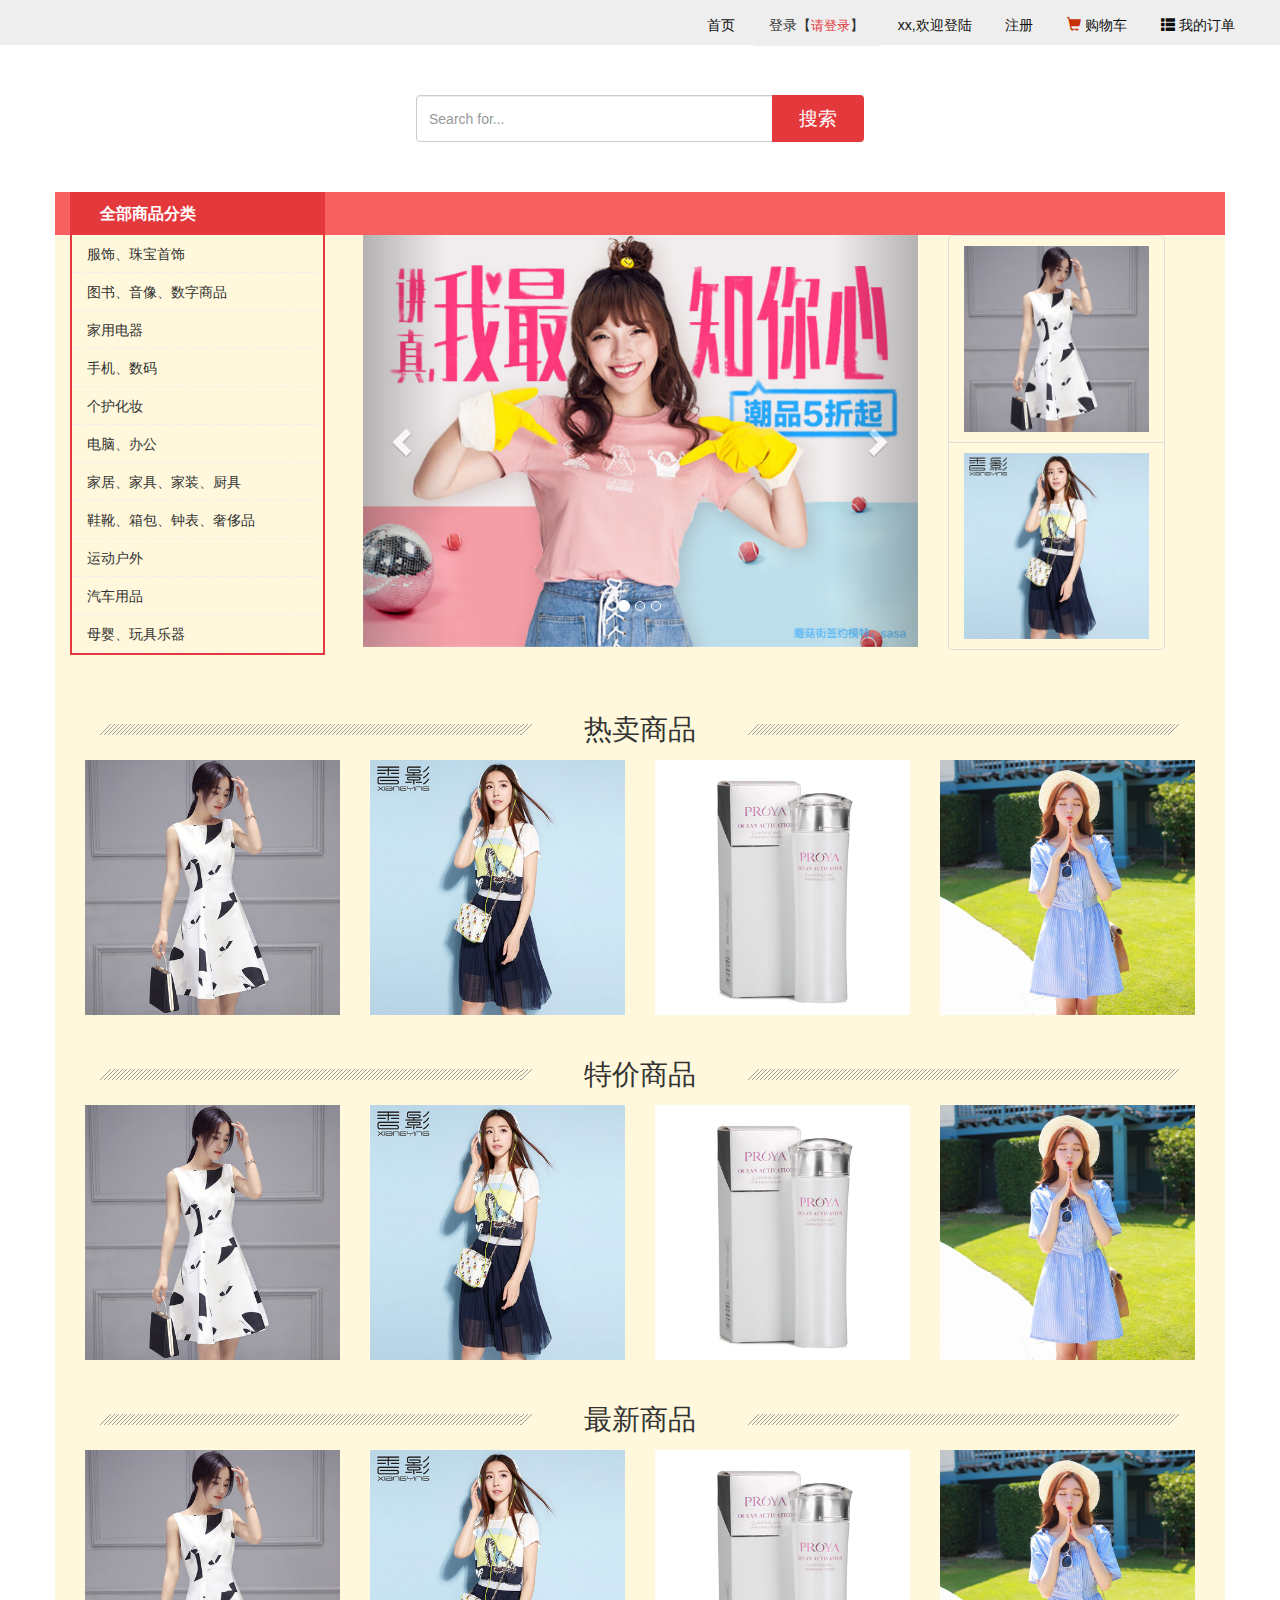
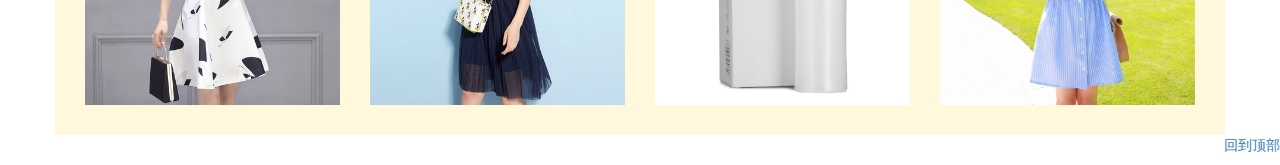
<file: index.html>
<!doctype html>
<html lang="en">
<head>
    <meta charset="UTF-8">
    <meta http-equiv="X-UA-Compatible" content="IE=edge">
    <meta name="viewport" content="width=device-width, initial-scale=1">
    <!-- 上述3个meta标签*必须*放在最前面，任何其他内容都*必须*跟随其后！ -->

    <title>网上购物系统</title>
    <link rel="stylesheet" href="css/bootstrap.min.css">
    <link rel="stylesheet" href="css/sub-menu.css">
    <!--使IE6、7、8版本（IE9以下版本）浏览器兼容html5新增的标签-->
    <!--使IE6、7、8版本浏览器兼容css3样式-->
    <!--[if lt IE 9]>
    <script src="js/html5shiv.js"></script>
    <script src="js/respond.min.js"></script>

    <![endif]-->
    <style>
        .container {
            background: cornsilk;
        }
        .carousel {
            position: relative;
            width: auto;
            display: inline-block;
        }
        .carousel-inner>.item>img{
            width: 100%;
        }
        .row.row-goods{
            margin: 30px 0;
        }
        .row.row-goods img {
            width: 100%;
        }
        .col-md-12.title{
            height: 60px;
            text-align: center;
            line-height: 60px;
            font-size: 28px;
            font-family:"微软雅黑" ;
        }
        .border{
            background: url("images/border.png") no-repeat;
            height: 12px;
        }
        .bor-l{
            padding: 0 0 0 12px;
            background-position: 0 0;
        }
        .bor-r{
            padding: 0 12px 0 0;
            background-position:right -24px;
        }
        .bor-m {
            background: url("images/border.png");
            height: 12px;
            background-position: -12px -12px;
        }
        .k-border{
            padding-top: 24px;
        }
        ul.list-group.list-group-2 {
            width: 83%;
            text-align: right;
        }
        ul.list-group.list-group-2 li {
           background: none;
        }
        ul.list-group.list-group-2 li img{
            width: 100%;
        }

    </style>
</head>
<body>
<!--顶部导航-->
<div id="top-part"></div>
<div id="search-part"></div>

<!--主体内容-->
<div class="container">
    <div class="row">
        <div class="col-md-12" style="height: 43px;background: #f66060">
        </div>
    </div>
    <!--二级菜单、图片轮播-->
    <div class="row">
        <div class="col-md-3">
            <div class="toptitle">
                <a href="sortgoods.html" style="padding-left:30px ;color:#fff;">全部商品分类</a>
            </div>
            <ul class="topmenu" id="topmenu">
                <li><a href="#">服饰、珠宝首饰</a>
                    <div class="submenu">
                        <div class="leftdiv">
                            <dl>
                                <dt><a href="#">女装</a></dt>
                                <dd>
                                    <a href="#">连衣裙</a> <a href="#">蕾丝/雪纺衫</a> <a href="#">衬衫</a> <a href="#">T恤</a>
                                    <a href="#">半身裙</a> <a href="#">休闲裤</a> <a href="#">短裤</a> <a href="#">牛仔裤</a> <a
                                        href="#">针织衫</a> <a href="#">吊带/背心</a> <a href="#">打底衫</a> <a href="#">打底裤</a>
                                    <a href="#">正装裤</a> <a href="#">小西服</a> <a href="#">马甲</a> <a href="#">风衣</a> <a
                                        href="#">羊毛衫</a> <a href="#">羊绒衫</a> <a href="#">短外套</a> <a href="#">棉服</a>
                                    <a href="#">毛呢大衣</a> <a href="#">加绒裤</a> <a href="#">羽绒服</a> <a href="#">皮草</a>
                                    <a href="#">真皮皮衣</a> <a href="#">仿皮皮衣</a> <a href="#">旗袍/唐装</a> <a href="#">礼服</a>
                                    <a href="#">婚纱</a> <a href="#">中老年女装</a> <a href="#">大码女装</a> <a href="#">设计师/潮牌</a>
                                </dd>
                            </dl>
                            <dl>
                                <dt><a href="#">男装</a></dt>
                                <dd>
                                    <a href="#">衬衫</a> <a href="#">T恤</a> <a href="#">POLO衫</a> <a href="#">针织衫</a>
                                    <a href="#">夹克</a> <a href="#">卫衣</a> <a href="#">风衣</a> <a href="#">马甲/背心</a> <a
                                        href="#">短裤</a> <a href="#">休闲裤</a> <a href="#">牛仔裤</a> <a href="#">西服</a> <a href="#">
                                    西裤</a> <a href="#">西服套装</a> <a href="#">真皮皮衣</a> <a href="#">仿皮皮衣</a> <a href="#">羽绒服</a>
                                    <a href="#">毛呢大衣</a> <a href="#">棉服</a> <a href="#">羊绒衫</a> <a href="#">羊毛衫</a>
                                    <a href="#">卫裤/运动裤</a> <a href="#">加绒裤</a> <a href="#">设计师/潮牌</a> <a href="#">唐装/中山装</a>
                                    <a href="#">工装</a> <a href="#">中老年男装</a> <a href="#">大码男装</a>
                                </dd>
                            </dl>
                            <dl>
                                <dt><a href="#">内衣</a></dt>
                                <dd>
                                    <a href="#">文胸</a> <a href="#">睡衣/家居服</a> <a href="#">情侣睡衣</a> <a href="#">文胸套装</a>
                                    <a href="#">少女文胸</a> <a href="#">女式内裤</a> <a href="#">男式内裤</a> <a href="#">商务男袜</a>
                                    <a href="#">休闲棉袜</a> <a href="#">吊带/背心</a> <a href="#">打底衫</a> <a href="#">抹胸</a>
                                    <a href="#">连裤袜/丝袜</a> <a href="#">美腿袜</a> <a href="#">打底裤袜</a> <a href="#">塑身美体</a>
                                    <a href="#">大码内衣</a> <a href="#">内衣配件</a> <a href="#">泳衣</a> <a href="#">秋衣秋裤</a>
                                    <a href="#">保暖内衣</a>
                                </dd>
                            </dl>
                            <dl>
                                <dt><a href="#">服饰配件</a></dt>
                                <dd>
                                    <a href="#">太阳镜</a> <a href="#">光学镜架/镜片</a> <a href="#">防辐射眼镜</a> <a href="#">女士丝巾/围巾/披肩</a>
                                    <a href="#">棒球帽</a> <a href="#">遮阳伞/雨伞</a> <a href="#">遮阳帽</a> <a href="#">领带/领结/领带夹</a>
                                    <a href="#">男士腰带/礼盒</a> <a href="#">防晒手套</a> <a href="#">老花镜</a> <a href="#">袖扣</a>
                                    <a href="#">男士丝巾/围巾</a> <a href="#">装饰眼镜</a> <a href="#">女士腰带/礼盒</a> <a href="#">游泳镜</a>
                                </dd>
                            </dl>
                            <dl>
                                <dt><a href="#">珠宝首饰</a></dt>
                                <dd>
                                    <a href="#">时尚饰品</a> <a href="#">钻石</a> <a href="#">翡翠玉石</a> <a href="#">纯金K金饰品</a>
                                    <a href="#">金银投资</a> <a href="#">银饰</a> <a href="#">水晶玛瑙</a> <a href="#">彩宝</a>
                                    <a href="#">铂金</a> <a href="#">天然木饰</a> <a href="#">珍珠</a>
                                </dd>
                            </dl>
                        </div>
                    </div>
                </li>
                <li>
                    <a href="#">图书、音像、数字商品</a>
                    <div class="submenu">
                        <div class="leftdiv">
                            <dl>
                                <dt><a href="#">电子书</a></dt>
                                <dd>
                                    <a href="#">免费</a> <a href="#">小说</a> <a href="#">励志与成功</a> <a href="#">婚恋/两性</a>
                                    <a href="#">文学</a> <a href="#">经管</a> <a href="#">畅读VIP</a>
                                </dd>
                            </dl>
                            <dl>
                                <dt><a href="#">数字音乐</a></dt>
                                <dd>
                                    <a href="#">通俗流行</a> <a href="#">古典音乐</a> <a href="#">摇滚说唱</a> <a href="#">爵士蓝调</a>
                                    <a href="#">乡村民谣</a> <a href="#">有声读物</a>
                                </dd>
                            </dl>
                            <dl>
                                <dt><a href="#">音像</a></dt>
                                <dd>
                                    <a href="#">音乐</a> <a href="#">影视</a> <a href="#">教育音像</a> <a href="#">游戏</a>
                                </dd>
                            </dl>
                            <dl>
                                <dt><a href="#">文艺</a></dt>
                                <dd>
                                    <a href="#">小说</a> <a href="#">文学</a> <a href="#">青春文学</a> <a href="#">传记</a> <a
                                        href="#">艺术</a>
                                </dd>
                            </dl>
                            <dl>
                                <dt><a href="#">人文社科</a></dt>
                                <dd>
                                    <a href="#">历史</a> <a href="#">心理学</a> <a href="#">政治/军事</a> <a href="#">国学/古籍</a>
                                    <a href="#">哲学/宗教</a> <a href="#">社会科学</a>
                                </dd>
                            </dl>
                            <dl>
                                <dt><a href="#">经管励志</a></dt>
                                <dd>
                                    <a href="#">经济</a> <a href="#">金融与投资</a> <a href="#">管理</a> <a href="#">励志与成功</a>
                                </dd>
                            </dl>
                            <dl class="fore7">
                                <dt><a href="#">生活</a></dt>
                                <dd>
                                    <a href="#">家教与育儿</a> <a href="#">旅游/地图</a> <a href="#">烹饪/美食</a> <a href="#">时尚/美妆</a>
                                    <a href="#">家居</a> <a href="#">婚恋与两性</a> <a href="#">娱乐/休闲</a> <a href="#">健身与保健</a>
                                    <a href="#">动漫/幽默</a> <a href="#">体育/运动</a>
                                </dd>
                            </dl>
                            <dl>
                                <dt><a href="#">科技</a></dt>
                                <dd>
                                    <a href="#">科普</a> <a href="#">IT</a> <a href="#">建筑</a> <a href="#">医学</a> <a href="#">
                                    工业技术</a> <a href="#">电子/通信</a> <a href="#">农林</a> <a href="#">科学与自然</a>
                                </dd>
                            </dl>
                            <dl>
                                <dt><a href="#">少儿</a></dt>
                                <dd>
                                    <a href="#">少儿</a> <a href="#">0-2岁</a> <a href="#">3-6岁</a> <a href="#">7-10岁</a>
                                    <a href="#">11-14岁</a>
                                </dd>
                            </dl>
                            <dl>
                                <dt><a href="#">教育</a></dt>
                                <dd>
                                    <a href="#">教材</a> <a href="#">中小学教辅</a> <a href="#">考试</a> <a href="#">外语学习</a>
                                </dd>
                            </dl>
                            <dl>
                                <dt><a href="#">其它</a></dt>
                                <dd>
                                    <a href="#">英文原版书</a> <a href="#">港台图书</a> <a href="#">工具书</a> <a href="#">套装书</a>
                                    <a href="#">杂志/期刊</a>
                                </dd>
                            </dl>
                        </div>
                    </div>
                </li>
                <li><a href="#">家用电器</a>
                    <div class="submenu">
                        <div class="leftdiv">
                            <dl>
                                <dt><a href="#"> 大家电</a></dt>
                                <dd>
                                    <a href="#">平板电视</a> <a href="#">空调</a> <a href="#">冰箱</a> <a href="#">洗衣机</a> <a
                                        href="#">家庭影院</a> <a href="#">DVD</a> <a href="#">迷你音响</a> <a href="#">烟机/灶具</a>
                                    <a href="#">热水器</a> <a href="#">消毒柜/洗碗机</a> <a href="#">酒柜/冷柜</a> <a href="#">家电配件</a>
                                </dd>
                            </dl>
                            <dl>
                                <dt><a href="#">生活电器</a></dt>
                                <dd>
                                    <a href="#">电风扇</a> <a href="#">冷风扇</a> <a href="#">净化器</a> <a href="#">饮水机</a>
                                    <a href="#">净水设备</a> <a href="#">挂烫机/熨斗</a> <a href="#">吸尘器</a> <a href="#">电话机</a>
                                    <a href="#">插座</a> <a href="#">收录/音机</a> <a href="#">清洁机</a> <a href="#">加湿器</a>
                                    <a href="#">除湿/干衣机</a> <a href="#">取暖电器</a> <a href="#">其它生活电器</a>
                                </dd>
                            </dl>
                            <dl>
                                <dt><a href="#">厨房电器</a></dt>
                                <dd>
                                    <a href="#">电压力锅</a> <a href="#">电饭煲</a> <a href="#">豆浆机</a> <a href="#">面包机</a>
                                    <a href="#">咖啡机</a> <a href="#">微波炉</a> <a href="#">料理/榨汁机</a> <a href="#">电烤箱</a>
                                    <a href="#">电磁炉</a> <a href="#">电饼铛/烧烤盘</a> <a href="#">煮蛋器</a> <a href="#">酸奶机</a>
                                    <a href="#">电水壶/热水瓶</a> <a href="#">电炖锅</a> <a href="#">多用途锅</a> <a href="#">果蔬解毒机</a>
                                    <a href="#">其它厨房电器</a>
                                </dd>
                            </dl>
                            <dl>
                                <dt><a href="#">个护健康</a></dt>
                                <dd>
                                    <a href="#">剃须刀</a> <a href="#">剃/脱毛器</a> <a href="#">口腔护理</a> <a href="#">电吹风</a>
                                    <a href="#">美容</a> <a href="#">美发</a> <a href="#">按摩器</a> <a href="#">按摩椅</a> <a
                                        href="#">足浴盆</a> <a href="#">血压计</a> <a href="#">健康秤/厨房秤</a> <a href="#">血糖仪</a>
                                    <a href="#">体温计</a> <a href="#">计步器/脂肪检测仪</a> <a href="#">其它健康电器</a>
                                </dd>
                            </dl>
                            <dl>
                                <dt><a href="#">五金家装</a></dt>
                                <dd>
                                    <a href="#">电动工具</a> <a href="#">手动工具</a> <a href="#">仪器仪表</a> <a href="#">浴霸/排气扇</a>
                                    <a href="#">灯具</a> <a href="#">LED灯</a> <a href="#">洁身器</a> <a href="#">水槽</a> <a
                                        href="#">龙头</a> <a href="#">淋浴花洒</a> <a href="#">厨卫五金</a> <a href="#">家具五金</a>
                                    <a href="#">门铃</a> <a href="#">电气开关</a> <a href="#">插座</a> <a href="#">电工电料</a>
                                    <a href="#">监控安防</a> <a href="#">电线/线缆</a>
                                </dd>
                            </dl>
                        </div>
                    </div>
                </li>
                <li><a href="#">手机、数码</a>
                </li>
                <li><a href="#">个护化妆</a>
                </li>
                <li><a href="#">电脑、办公</a><span></span>
                    <div class="submenu">
                        <div class="leftdiv">
                            <dl>
                                <dt><a href="#">电脑整机</a></dt>
                                <dd>
                                    <a href="#">笔记本</a> <a href="#">超极本</a> <a href="#">游戏本</a> <a href="#">平板电脑</a>
                                    <a href="#">平板电脑配件</a> <a href="#">台式机</a> <a href="#">服务器/工作站</a> <a href="#">笔记本配件</a>
                                </dd>
                            </dl>
                            <dl>
                                <dt><a href="#">电脑配件</a></dt>
                                <dd>
                                    <a href="#">CPU</a> <a href="#">主板</a> <a href="#">显卡</a> <a href="#">硬盘</a> <a href="#">
                                    SSD固态硬盘</a> <a href="#">内存</a> <a href="#">机箱</a> <a href="#">电源</a> <a href="#">显示器</a>
                                    <a href="#">刻录机/光驱</a> <a href="#">声卡/扩展卡</a> <a href="#">散热器</a> <a href="#">装机配件</a>
                                    <a href="#">组装电脑</a>
                                </dd>
                            </dl>
                            <dl>
                                <dt><a href="#">外设产品</a></dt>
                                <dd>
                                    <a href="#">鼠标</a> <a href="#">键盘</a> <a href="#">游戏设备</a> <a href="#">U盘</a> <a
                                        href="#">移动硬盘</a> <a href="#">鼠标垫</a> <a href="#">摄像头</a> <a href="#">线缆</a>
                                    <a href="#">电玩</a> <a href="#">手写板</a> <a href="#">外置盒</a> <a href="#">电脑工具</a>
                                    <a href="#">电脑清洁</a> <a href="#">UPS</a> <a href="#">插座</a>
                                </dd>
                            </dl>
                            <dl>
                                <dt><a href="#">网络产品</a></dt>
                                <dd>
                                    <a href="#">路由器</a> <a href="#">网卡</a> <a href="#">交换机</a> <a href="#">网络存储</a>
                                    <a href="#">4G/3G上网</a> <a href="#">网络盒子</a> <a href="#">网络配件</a>
                                </dd>
                            </dl>
                            <dl>
                                <dt><a href="#">办公打印</a></dt>
                                <dd>
                                    <a href="#">打印机</a> <a href="#">一体机</a> <a href="#">投影机</a> <a href="#">投影配件</a>
                                    <a href="#">传真机</a> <a href="#">复合机</a> <a href="#">碎纸机</a> <a href="#">扫描仪</a>
                                    <a href="#">墨盒</a> <a href="#">硒鼓</a> <a href="#">墨粉</a> <a href="#">色带</a>
                                </dd>
                            </dl>
                            <dl>
                                <dt><a href="#">办公文仪</a></dt>
                                <dd>
                                    <a href="#">办公文具</a> <a href="#">文件管理</a> <a href="#">笔类</a> <a href="#">纸类</a>
                                    <a href="#">本册/便签</a> <a href="#">学生文具</a> <a href="#">财务用品</a> <a href="#">计算器</a>
                                    <a href="#">激光笔</a> <a href="#">白板/封装</a> <a href="#">考勤机</a> <a href="#">刻录碟片/附件</a>
                                    <a href="#">点钞机</a> <a href="#">支付设备/POS机</a> <a href="#">安防监控</a> <a href="#">呼叫/会议设备</a>
                                    <a href="#">保险柜</a> <a href="#">办公家具</a>
                                </dd>
                            </dl>
                            <dl>
                                <dt><a href="#">服务产品</a></dt>
                                <dd>
                                    <a href="#">上门服务</a> <a href="#">远程服务</a> <a href="#">电脑软件</a>
                                </dd>
                            </dl>
                        </div>
                    </div>
                </li>
                <li><a href="#">家居、家具、家装、厨具</a>
                </li>
                <li><a href="#">鞋靴、箱包、钟表、奢侈品</a>
                </li>
                <li><a href="#">运动户外</a>
                </li>
                <li><a href="#">汽车用品</a>
                </li>
                <li><a href="#">母婴、玩具乐器</a>
                </li>
            </ul>
        </div>
        <div class="col-md-6">
            <div id="carousel-explorer" class="carousel slide" data-ride="carousel">
                <ol class="carousel-indicators">
                    <li data-target="#carousel-explorer" data-slide-to="0" class="active"></li>
                    <li data-target="#carousel-explorer" data-slide-to="1"></li>
                    <li data-target="#carousel-explorer" data-slide-to="2"></li>
                </ol>
                <div class="carousel-inner" role="listbox">
                    <div class="item active">
                        <img src="images/1.jpg" alt="...">
                        <div class="carousel-caption">
                        </div>
                    </div>
                    <div class="item">
                        <img src="images/2.jpg" alt="...">
                        <div class="carousel-caption">
                        </div>
                    </div>
                    <div class="item">
                        <img src="images/3.jpg" alt="...">
                        <div class="carousel-caption">
                        </div>
                    </div>
                </div>
                <a class="left carousel-control" href="#carousel-explorer" role="button" data-slide="prev">
                    <span class="glyphicon glyphicon-chevron-left" aria-hidden="true"></span>
                    <span class="sr-only">Previous</span>
                </a>
                <a class="right carousel-control" href="#carousel-explorer" role="button" data-slide="next">
                    <span class="glyphicon glyphicon-chevron-right" aria-hidden="true"></span>
                    <span class="sr-only">Next</span>
                </a>
            </div>
        </div>
        <div class="col-md-3">
            <ul class="list-group list-group-2">
                <li class="list-group-item"><img src="images/4.jpg" alt=""></li>
                <li class="list-group-item"><img src="images/5.jpg" alt=""></li>
            </ul>
        </div>
    </div>
    <!--第三块，热卖商品-->
    <div class="row row-goods">
        <div class="col-md-12 title">
            <div class="col-md-5 ">
                <div class="k-border">
                    <div class="border bor-l">
                        <div class="border bor-r">
                            <div class="bor-m"></div>
                        </div>
                    </div>
                </div>
            </div>
            <div class="col-md-2 ">热卖商品</div>
            <div class="col-md-5 ">
                <div class="k-border">
                    <div class="border bor-l">
                        <div class="border bor-r">
                            <div class="bor-m"></div>
                        </div>
                    </div>
                </div>
            </div>
        </div>
        <div class="col-md-3">
            <a href="goodsinfo.html"><img src="images/4.jpg" alt=""></a>
        </div>
        <div class="col-md-3">
            <img src="images/5.jpg" alt="">
        </div>
        <div class="col-md-3">
            <img src="images/7.jpg" alt="">
        </div>
        <div class="col-md-3">
            <img src="images/6.jpg" alt="">
        </div>
    </div>
    <!--第四块，特价商品-->
    <div class="row row-goods">
        <div class="col-md-12 title">
            <div class="col-md-5 ">
                <div class="k-border">
                    <div class="border bor-l">
                        <div class="border bor-r">
                            <div class="bor-m"></div>
                        </div>
                    </div>
                </div>
            </div>
            <div class="col-md-2 ">特价商品</div>
            <div class="col-md-5 ">
                <div class="k-border">
                    <div class="border bor-l">
                        <div class="border bor-r">
                            <div class="bor-m"></div>
                        </div>
                    </div>
                </div>
            </div>
        </div>
        <div class="col-md-3">
            <img src="images/4.jpg" alt="">
        </div>
        <div class="col-md-3">
            <img src="images/5.jpg" alt="">
        </div>
        <div class="col-md-3">
            <img src="images/7.jpg" alt="">
        </div>
        <div class="col-md-3">
            <img src="images/6.jpg" alt="">
        </div>
    </div>
    <!--第五块，最新商品-->
    <div class="row row-goods">
        <div class="col-md-12 title">
            <div class="col-md-5 ">
                <div class="k-border">
                    <div class="border bor-l">
                        <div class="border bor-r">
                            <div class="bor-m"></div>
                        </div>
                    </div>
                </div>
            </div>
            <div class="col-md-2 ">最新商品</div>
            <div class="col-md-5 ">
                <div class="k-border">
                    <div class="border bor-l">
                        <div class="border bor-r">
                            <div class="bor-m"></div>
                        </div>
                    </div>
                </div>
            </div>
        </div>
        <div class="col-md-3">
            <img src="images/4.jpg" alt="">
        </div>
        <div class="col-md-3">
            <img src="images/5.jpg" alt="">
        </div>
        <div class="col-md-3">
            <img src="images/7.jpg" alt="">
        </div>
        <div class="col-md-3">
            <img src="images/6.jpg" alt="">
        </div>
    </div>
</div>
<footer>
    <p class="pull-right"><a href="#top-part">回到顶部</a></p>
</footer>
</body>
<script src="js/jquery-1.11.0.min.js"></script>
<script src="js/bootstrap.min.js"></script>
<script type="text/javascript">
    window.onload = function () {
        var Lis = document.getElementById("topmenu").getElementsByTagName("li");
        for (i = 0; i<Lis.length; i++) {
            Lis[i].onmouseover = function () {
                this.className = "lihover";
            }
            Lis[i].onmouseout = function () {
                this.className = "";
            }
        }
    }
</script>
<script type="text/javascript">
    $("#top-part").load("top-part.html");
    $("#search-part").load("search-part.html");
</script>
</html>
</file>
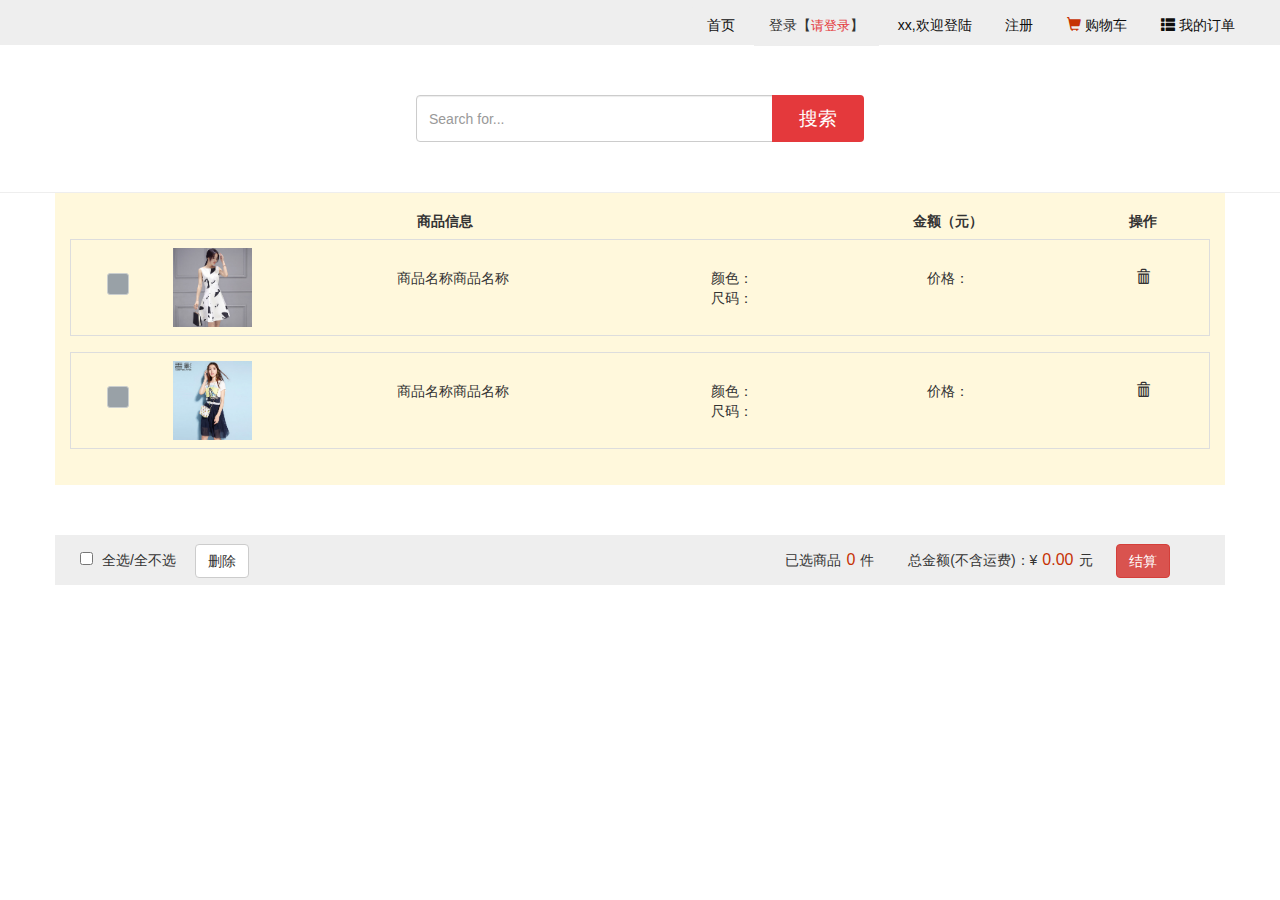
<file: cart.html>
<!doctype html>
<html lang="en">
<head>
    <meta charset="UTF-8">
    <meta http-equiv="X-UA-Compatible" content="IE=edge">
    <meta name="viewport" content="width=device-width, initial-scale=1">
    <title>购物车</title>
    <link rel="stylesheet" href="css/bootstrap.min.css">
    <style>
        .container {
            background: cornsilk;
        }
        .red-font{
            color: #c63205;
            font-size: 16px;
            margin: 0 5px;
        }
        hr{
            margin: 0;
        }
       /***************************/
        .table>tbody>tr>th{
            border-top:0;
            text-align: center;
        }
        .table>tbody>tr>td{
            position: relative;
            text-align: center;
            border-bottom: 1px solid #ddd;
        }
        .table>tbody>tr>td:first-child{
            border-left: 1px solid #ddd;
        }
        .table>tbody>tr>td:last-child{
            border-right: 1px solid #ddd;
        }
        table tr td img{
            width: 100%;
        }
        .checkbox-row{
            display: inline-block;
            position: relative;
        }
        .ls-checkbox {
            display: inline-block;
            width: 25px;
            height: 25px;
            opacity: 0;
            z-index: 100000;
        }
        .ls-checkbox + label {
            background-color: #99a1a7;
            border: 1px solid #cacece;
            padding: 10px;
            border-radius: 3px;
            display: inline-block;
            position: absolute;
            top: 5px;
            left: 1px;
        }
        .ls-checkbox:checked + label {
            background-color: #fff;
            border: 1px solid #adb8c0;
            color: #ffb723;
        }
        .ls-checkbox:checked + label:after {
            content: '\2714';
            font-size: 18px;
            position: absolute;
            top: -1px;
            left: 3px;
            color: #ffb723;
        }
        .jiesuan{
            height: 50px;
            background: #eee;
            margin: 50px 0;
        }
        .jiesuan .jiesuan-left{
            display: inline-block;
            width: 40%;
            padding-left: 25px;
            height: 50px;
            line-height: 50px;
        }
        .jiesuan .jiesuan-right{
            display: inline-block;
            text-align: right;
            width: 55%;
        }
        .jiesuan .jiesuan-right>span{
            margin:0 20px 0 10px;
        }
    </style>
</head>
<body>
<!--顶部导航-->
<!--第一块，search模块-->
<div id="top-part"></div>
<div id="search-part"></div>

<hr class="divider">
<!--主体内容-->
<div class="container">
    <table class="table" style="margin-top: 10px">
        <tbody>
            <tr>
                <th colspan="4">商品信息</th>
                <th>金额（元）</th>
                <th>操作</th>
            </tr>
            <tr>
                <td class="col-sm-1" >
                    <br>
                    <div class="checkbox-row">
                        <input type="checkbox" class="ls-checkbox" id="chk" name="chkgoods">
                        <label for="chk"></label>
                    </div>
                </td>
                <td class="col-sm-1">
                    <img src="images/4.jpg" alt="">
                </td>
                <td><br>商品名称商品名称</td>
                <td><br>颜色：<br>尺码：</td>
                <td><br>价格：</td>
                <td><br><span class="glyphicon glyphicon-trash"></span></td>
            </tr>
            <tr>
                <th></th>
            </tr>
            <tr>
                <td class="col-sm-1" >
                    <br>
                    <div class="checkbox-row">
                        <input type="checkbox" class="ls-checkbox" id="chk2" name="chkgoods">
                        <label for="chk2"></label>
                    </div>
                </td>
                <td class="col-sm-1">
                    <img src="images/5.jpg" alt="">
                </td>
                <td><br>商品名称商品名称</td>
                <td><br>颜色：<br>尺码：</td>
                <td><br>价格：</td>
                <td><br><span class="glyphicon glyphicon-trash"></span></td>
            </tr>
            <tr>
                <th></th>
            </tr>
        </tbody>
    </table>
</div>
<div class="container" style="background: #fff; padding: 0">
    <div class="jiesuan">
        <div class="jiesuan-left" >
            <input type="checkbox" id="checkall" class="checkall" onclick="allnone()">
            <span style="margin: 0 15px 0 5px">全选/全不选</span>
            <button type="button" class="btn btn-default">删除</button>
        </div>
        <div class="jiesuan-right" >
            <span>已选商品<span class="red-font">0</span>件</span>
            <span>总金额(不含运费)：¥<span class="red-font" >0.00</span>元</span>
            <button type="button" class="btn btn-danger">结算</button>
        </div>
    </div>
</div>


</body>
<script src="js/jquery-1.11.0.min.js"></script>
<script src="js/bootstrap.min.js"></script>
<script type="text/javascript">
    $("#top-part").load("top-part.html");
    $("#search-part").load("search-part.html");
</script>
<script>
    var loves=document.getElementsByName("chkgoods");
    var ckb1=document.getElementById("checkall");
    var j=0;
    function alls(){
        for(var i=0;i<loves.length;i++){
            var love1=loves[i];
            love1.checked=true;
        }
        ckb1.checked=true;
    }
    function none(){
        for(var i=0;i<loves.length;i++){
            var love1=loves[i];
            love1.checked=false;
        }
        ckb1.checked=false;
    }
    function allnone(){
        if(ckb1.checked==true){
            alls();
        }else{
            none();
        }
    }
    for(var i=0;i<loves.length;i++){
        var love1=loves[i];
        love1.onclick=function(){
            if(this.checked==true){
                j++;
                if(j==loves.length)
                    ckb1.checked=true;
            }else if(this.checked==false){
                j--;
                if(j!=loves.length)
                    ckb1.checked=false;
            }
        }
    }
</script>

</html>
</file>
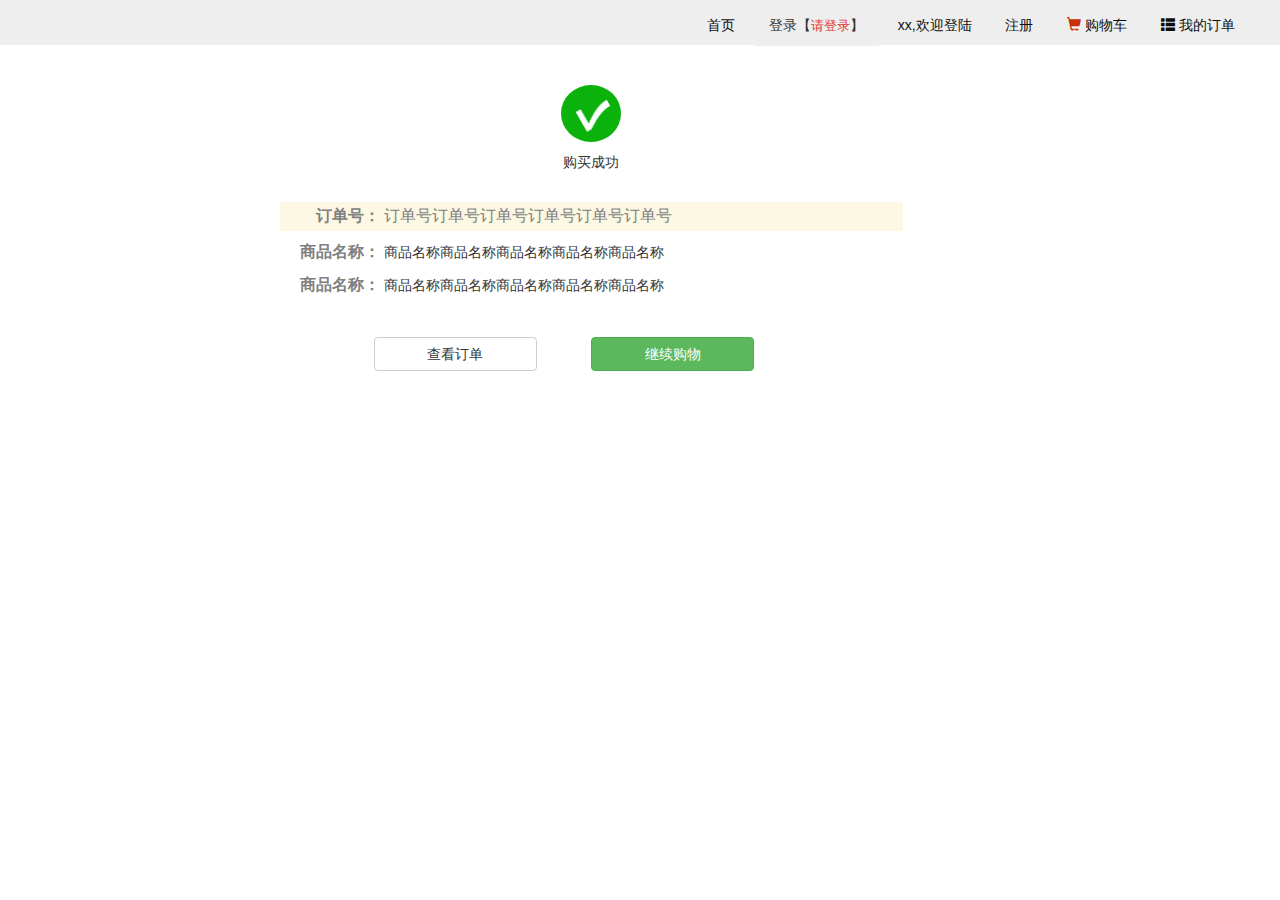
<file: fin-order.html>
<!doctype html>
<html lang="en">
<head>
    <meta charset="UTF-8">
    <meta http-equiv="X-UA-Compatible" content="IE=edge">
    <meta name="viewport" content="width=device-width, initial-scale=1">
    <title>网上购物系统</title>
    <link rel="stylesheet" href="css/bootstrap.min.css">
    <style>
        .container {

        }
        img{
            width: 100%;
        }
        ul{
            border: 0;
        }
        .tick{
            text-align: center;
        }
        .tickimg{
            width: 60px;
            border-radius: 50%;
            height: 57px;
            background-color: #0BB20C;
            margin: 20px auto 10px ;
            position: relative;
        }
        .tickimg:after{
            position: absolute;
            content: '7';
            font-size: 48px;
            font-weight: bold;
            color: #fff;
            top: -6px;
            left: 22px;
            transform: rotateZ(-300deg) rotateX(-180deg) ;
            -webkit-transform:rotateZ(-300deg) rotateX(-180deg);
        }
        p{
            margin: 10px 0;
        }
        .mark{
            font-size: 16px;
            color: #808080;
            padding: .2em 0;
        }
        .des-label{
            width: 100px;
            text-align: right;
            font-size: 16px;
            font-weight: bolder;
            color: #808080;
            display: inline-block;
        }
        .list-group-item{
            border: 0;
        }

    </style>
</head>
<body>
<!--顶部导航-->
<div id="top-part"></div>
<!--主体内容-->
<div class="container">
    <div class="row">
        <div class="col-md-offset-2 col-sm-7">
            <div class="tick">
                <div class="tickimg"></div>
                <p>购买成功</p>
            </div>
            <ul  style="margin-top: 10px" class="list-group">
                <li class="list-group-item">
                    <p  class="mark">
                        <span  class="des-label">订单号：</span>
                        <span>订单号订单号订单号订单号订单号订单号</span>
                    </p>
                    <p>
                        <span class="des-label">商品名称：</span>
                        <span>商品名称商品名称商品名称商品名称商品名称</span>
                    </p>
                    <p>
                        <span class="des-label">商品名称：</span>
                        <span>商品名称商品名称商品名称商品名称商品名称</span>
                    </p>
                </li>
            </ul>
            <button type="button" class="btn btn-default col-sm-offset-2 col-sm-3" onclick="window.location.href='order.html'">查看订单</button>
            <button type="button" class="btn btn-success col-sm-offset-1 col-sm-3" onclick="window.location.href='index.html'">继续购物</button>
        </div>
    </div>
</div>

</body>
<script src="js/jquery-1.11.0.min.js"></script>
<script src="js/bootstrap.min.js"></script>
<script type="text/javascript">
    $("#top-part").load("top-part.html");
</script>
</html>
</file>
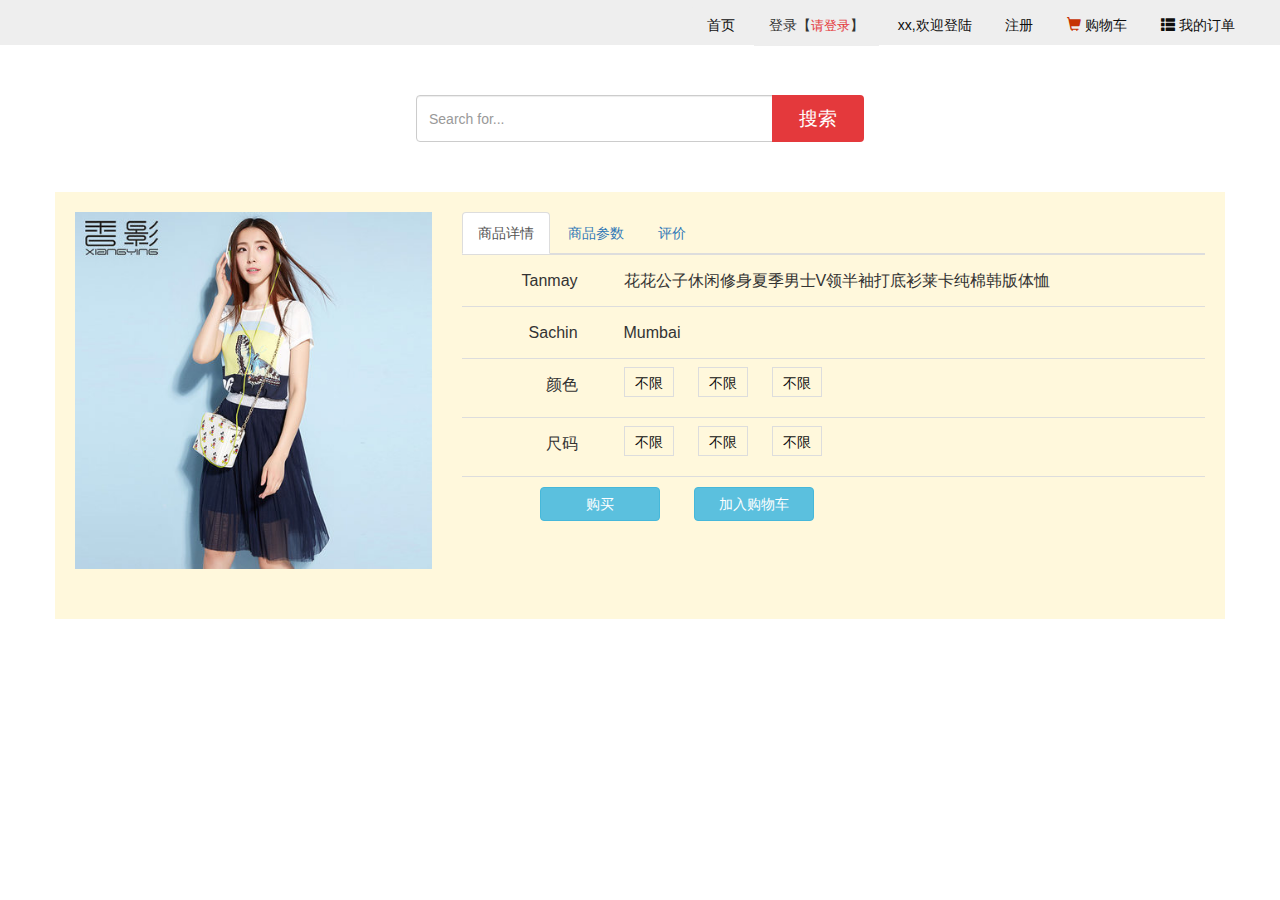
<file: goodsinfo.html>
<!doctype html>
<html lang="en">
<head>
    <meta charset="UTF-8">
    <meta http-equiv="X-UA-Compatible" content="IE=edge">
    <meta name="viewport" content="width=device-width, initial-scale=1">
    <title>网上购物系统</title>
    <link rel="stylesheet" href="css/bootstrap.min.css">
    <style>
        .container {
            background: cornsilk;
            padding: 20px 20px 50px;
        }
        img {
            width: 100%;
        }
        .btn-info{
            width: 120px;
            margin-left: 30px;
        }
        table.table-info tr td{
            font-size: 16px;
            height: 35px;
            line-height: 35px;
        }
        table.table tr td:first-child {
            text-align: right;
        }
        table.table tr td:last-child {
            text-indent: 30px;
        }
        .radio-row{
            display: inline-block;
            width: 50px;
            height: 30px;
            margin-right: 20px;
            position: relative;
        }
        .radio-row input,.radio-row input+a{
            display: inline-block;
            width: 50px;
            height: 30px;
            position: absolute;
            top: 0;
            left: 0;
            text-indent: 0;
            font-size: 14px;
            text-align: center;
            line-height: 30px;
            color: #0e0e0e;
        }
        .radio-row input{
            z-index: 10000;
            opacity: 0;
        }
        .radio-row input+a {
            border: 1px solid #ddd;
        }
        .radio-row input:checked+a {
            border: 1px solid #c63205;
            color: #c63205;
        }
        .panel-body img{
            width: 70px;
            height: 70px;
            margin-right: 20px;
        }
    </style>
</head>
<body>
<!--顶部导航-->
<div id="top-part"></div>
<div id="search-part"></div>
<!--主体内容-->
<div class="container">
    <div class="row">
        <div class="col-md-4" >
            <img src="images/5.jpg" alt="">
        </div>
        <div class="col-md-8" >
            <!-- Nav tabs -->
            <ul class="nav nav-tabs" role="tablist">
                <li role="presentation" class="active"><a href="#home" aria-controls="home" role="tab" data-toggle="tab">商品详情</a></li>
                <li role="presentation"><a href="#profile" aria-controls="profile" role="tab" data-toggle="tab">商品参数</a></li>
                <li role="presentation"><a href="#messages" aria-controls="messages" role="tab" data-toggle="tab">评价</a></li>
            </ul>
            <!-- Tab panes -->
            <div class="tab-content">
                <div role="tabpanel" class="tab-pane active" id="home">
                    <table class="table table-info">
                        <tbody>
                            <tr>
                                <td class="col-xs-2">Tanmay</td>
                                <td class="col-xs-10">花花公子休闲修身夏季男士V领半袖打底衫莱卡纯棉韩版体恤</td>
                            </tr>
                            <tr>
                                <td>Sachin</td>
                                <td>Mumbai</td>
                            </tr>
                            <tr>
                                <td>颜色</td>
                                <td>
                                    <div class="radio-row">
                                        <input type="radio" name="color"  value="">
                                        <a href="javascript:void(0);" >不限</a>
                                    </div>
                                    <div class="radio-row">
                                        <input type="radio" name="color"  value="">
                                        <a href="javascript:void(0);" >不限</a>
                                    </div>
                                    <div class="radio-row">
                                        <input type="radio" name="color"  value="">
                                        <a href="javascript:void(0);" >不限</a>
                                    </div>
                                </td>
                            </tr>
                            <tr>
                                <td>尺码</td>
                                <td>
                                    <div class="radio-row">
                                        <input type="radio" name="size"  value="">
                                        <a href="javascript:void(0);" >不限</a>
                                    </div>
                                    <div class="radio-row">
                                        <input type="radio" name="size"  value="">
                                        <a href="javascript:void(0);" >不限</a>
                                    </div>
                                    <div class="radio-row">
                                        <input type="radio" name="size"  value="">
                                        <a href="javascript:void(0);" >不限</a>
                                    </div>
                                </td>
                            </tr>
                            <tr>
                                <td colspan="2"  style="text-align: left;text-indent: 40px">
                                    <button type="button" class="btn btn-info" onclick="javascript:window.location.href='jiesuan.html';">购买</button>
                                    <button type="button" class="btn btn-info">加入购物车</button>
                                </td>
                            </tr>
                        </tbody>
                    </table>
                </div>
                <div role="tabpanel" class="tab-pane" id="profile">
                    <table class="table table-hover table-param">
                        <tbody>
                        <tr>
                            <td class="col-xs-3 ">Tanmay12</td>
                            <td class="col-xs-9 ">Bangalore12333333333333333333</td>
                        </tr>
                        <tr>
                            <td>Sachin1111</td>
                            <td>Mumbai111111111</td>
                        </tr>
                        <tr>
                            <td>Tanmay</td>
                            <td>Bangalore</td>
                        </tr>
                        <tr>
                            <td>Sachin</td>
                            <td>Mumbai</td>
                        </tr>
                        <tr>
                            <td>Sachin1111</td>
                            <td>Mumbai111111111</td>
                        </tr>
                        <tr>
                            <td>Tanmay</td>
                            <td>Bangalore</td>
                        </tr>
                        <tr>
                            <td>Sachin</td>
                            <td>Mumbai</td>
                        </tr>

                        </tbody>
                    </table>
                </div>
                <div role="tabpanel" class="tab-pane" id="messages">
                    <div class="panel-group" id="accordion" role="tablist" aria-multiselectable="true">
                        <div class="panel panel-default">
                            <div class="panel-heading" role="tab" id="headingOne">
                                <h4 class="panel-title">
                                    <a role="button" data-toggle="collapse" data-parent="#accordion" href="#collapseOne" aria-expanded="true" aria-controls="collapseOne">
                                        第一条
                                    </a>
                                </h4>
                            </div>
                            <div id="collapseOne" class="panel-collapse collapse in" role="tabpanel" aria-labelledby="headingOne">
                                <div class="panel-body">
                                    <img src="images/4.jpg" alt="">图片花花公子休闲修身夏季男士V领半袖打底衫莱卡纯棉韩版体恤
                                </div>
                            </div>
                        </div>
                    </div>
                </div>
            </div>
        </div>
    </div>
</div>
</body>
<script src="js/jquery-1.11.0.min.js"></script>
<script src="js/bootstrap.min.js"></script>
<script type="text/javascript">
    $("#top-part").load("top-part.html");
    $("#search-part").load("search-part.html");
</script>
</html>
</file>
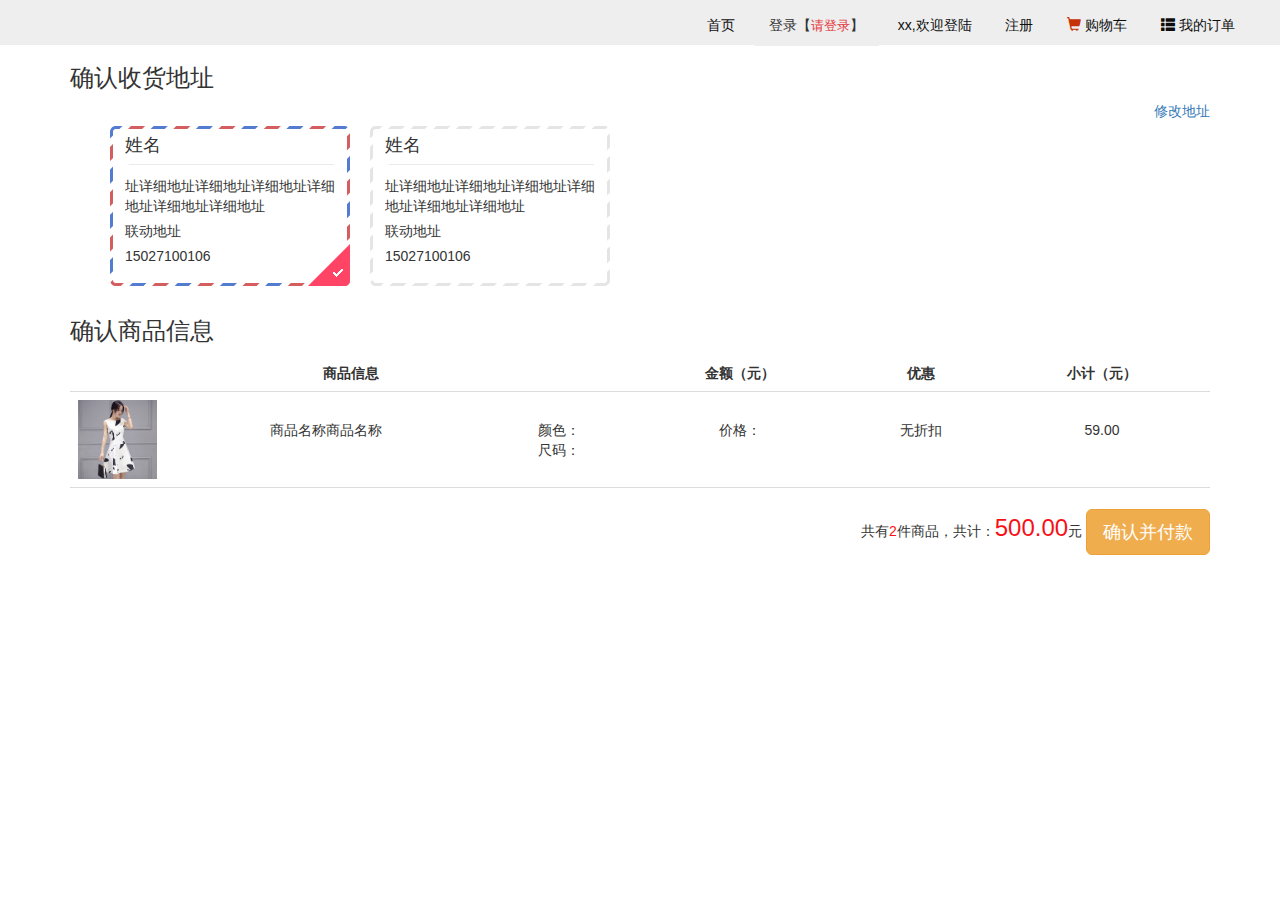
<file: jiesuan.html>
<!doctype html>
<html lang="en">
<head>
    <meta charset="UTF-8">
    <meta http-equiv="X-UA-Compatible" content="IE=edge">
    <meta name="viewport" content="width=device-width, initial-scale=1">
    <title>网上购物系统</title>
    <link rel="stylesheet" href="css/bootstrap.min.css">
    <style>
        .container {

        }
        img{
            width: 100%;
        }
        ul{
            border: 0;
        }
        .list-address li{
            border: 0;
            list-style: none;
            margin-right: 20px;
            background: url("images/address.png") no-repeat;
            height: 162px;
            width: 240px;
            background-position: -240px 0;
        }
        .list-address li:hover{
            background-position: -480px 0;
        }
        .list-address li.active,.list-address li.active:hover{
            background-position: 0 0;
        }
        .table>tbody>tr>td,.table>tbody>tr>th{
            position: relative;
            text-align: center;
            border-bottom: 1px solid #ddd;
            border-top: 0;
        }
        p {
            margin: 5px 0 5px 0;
        }
        h3{
            margin-top: 0;
        }
        .footer{
            height: 40px;
            line-height: 40px;
            text-align: right;
            margin-bottom: 80px;
        }
        select{
            -webkit-appearance: none;
            height: 32px;
            border-radius: 5px;
            border: 1px solid #ddd;
            text-align: center;
            padding: 0 10px;
        }

    </style>
</head>
<body>
<!--顶部导航-->
<div id="top-part"></div>
<!--主体内容-->
<div class="container">
    <div class="row">
        <div class="col-sm-12">
            <h3 class="title">确认收货地址</h3>
            <p class="text-right"><a href="javascript:void(0);" data-toggle="modal" data-target="#myModalAddress">修改地址</a></p>
            <ul class="list-address ">
                <li class="col-sm-3 active">
                    <h4>姓名</h4>
                    <div style="padding-top: 5px">
                        <p>址详细地址详细地址详细地址详细地址详细地址详细地址</p>
                        <p>联动地址</p>
                        <p>15027100106</p>
                    </div>
                </li>
                <li class="col-sm-3">
                    <h4>姓名</h4>
                    <div style="padding-top: 5px">
                        <p>址详细地址详细地址详细地址详细地址详细地址详细地址</p>
                        <p>联动地址</p>
                        <p>15027100106</p>
                    </div>
                </li>
            </ul>
        </div>
        <div class="col-sm-12" style="margin-top: 30px">
            <h3 class="title">确认商品信息</h3>
            <table class="table " style="margin-top: 10px">
                <tbody>
                    <tr>
                        <th colspan="3">商品信息</th>
                        <th>金额（元）</th>
                        <th>优惠</th>
                        <th>小计（元）</th>
                    </tr>
                    <tr>
                        <td class="col-sm-1">
                            <img src="images/4.jpg" alt="">
                        </td>
                        <td><br>商品名称商品名称</td>
                        <td><br>颜色：<br>尺码：</td>
                        <td><br>价格：</td>
                        <td><br>无折扣</td>
                        <td><br>59.00</td>
                    </tr>
                </tbody>
            </table>
        </div>
    </div>
    <div class="footer">
        共有<span style="color: #f71117 ">2</span>件商品，共计：<span style="color: #f71117;font-size: 24px">500.00</span>元
        <button class="btn btn-warning btn-lg" onclick="window.location.href='fin-order.html'">确认并付款</button>
    </div>
</div>
<div class="modal fade" id="myModalAddress" tabindex="-1" role="dialog" aria-labelledby="myModalLabel">
    <div class="modal-dialog" role="document">
        <div class="modal-content">
            <div class="modal-header">
                <button type="button" class="close" data-dismiss="modal" aria-label="Close"><span aria-hidden="true">&times;</span></button>
                <h4 class="modal-title" id="myModalLabel">添加收货地址</h4>
            </div>
            <div class="modal-body" style="overflow: auto">
                <form class="form-horizontal col-sm-10" >
                    <div class="form-group">
                        <label for="input1" class="col-sm-3 control-label">姓名</label>
                        <div class="col-sm-9">
                            <input type="text" class="form-control" id="input1" placeholder="收货人姓名">
                        </div>
                    </div>
                    <div class="form-group">
                        <label for="input2" class="col-sm-3 control-label">电话</label>
                        <div class="col-sm-9">
                            <input type="tel" class="form-control" id="input2" placeholder="电话">
                        </div>
                    </div>
                    <div class="form-group">
                        <label class="col-sm-3 control-label">收货地址</label>
                        <div class="col-sm-9">
                            <select id="s_province" name="s_province"></select>
                            <select id="s_city" name="s_city" ></select>
                            <select id="s_county" name="s_county" onchange="showArea()"></select>
                            <script class="resources library" src="js/area.js" type="text/javascript"></script>
                            <script type="text/javascript">_init_area();</script>
                        </div>
                    </div>
                    <div class="form-group">
                        <label for="input3" class="col-sm-3 control-label">详细地址</label>
                        <div class="col-sm-9">
                            <input type="text" class="form-control" id="input3" placeholder="详细地址">
                        </div>
                    </div>
                </form>
            </div>
            <div class="modal-footer">
                <button type="button" class="btn btn-default" data-dismiss="modal">取消</button>
                <button type="button" class="btn btn-primary">确认添加</button>
            </div>
        </div>
    </div>
</div>
</body>
<script src="js/jquery-1.11.0.min.js"></script>
<script src="js/bootstrap.min.js"></script>
<script src="js/area.js"></script>
<script type="text/javascript">
    $("#top-part").load("top-part.html");
</script>
</html>
</file>
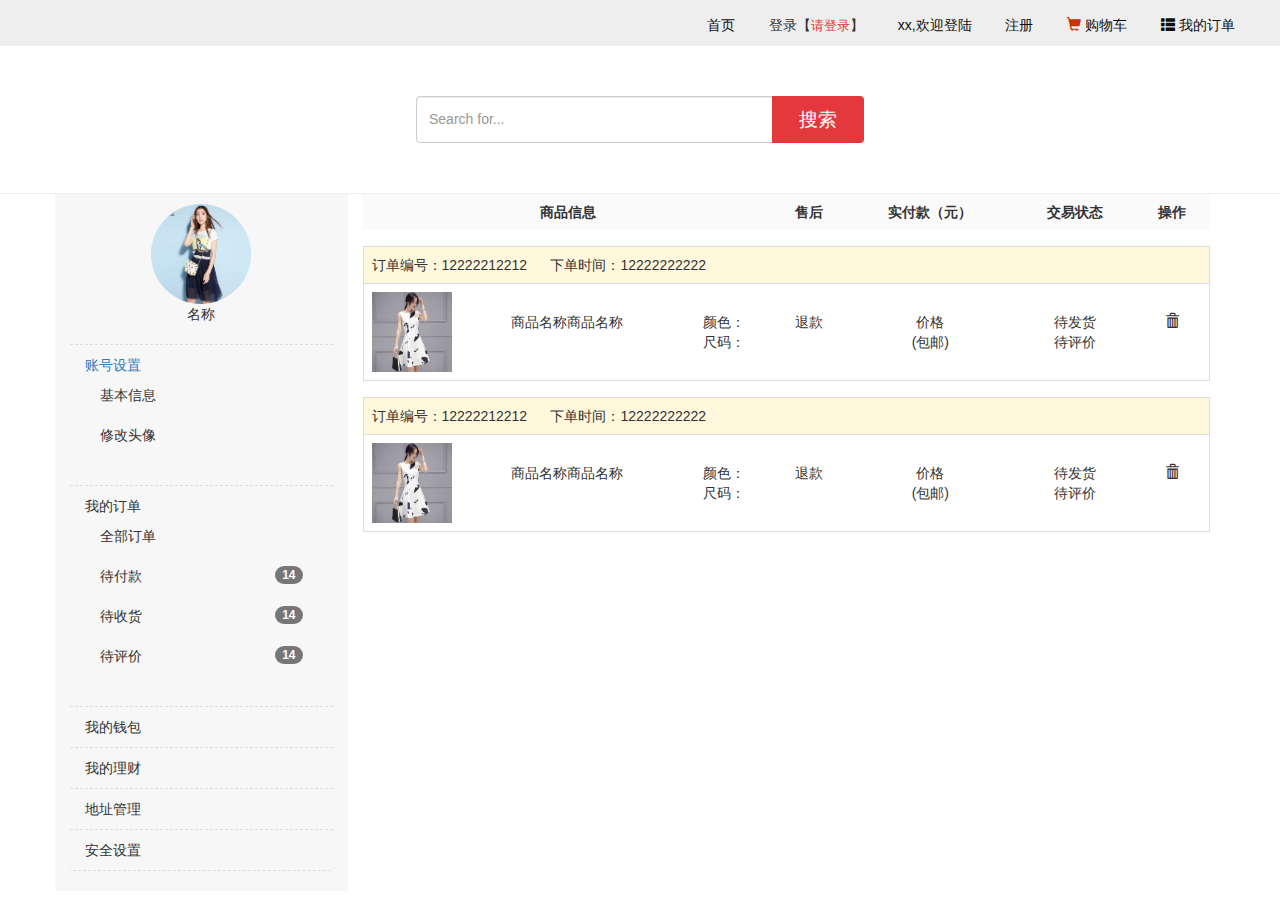
<file: order.html>
<!doctype html>
<html lang="en">
<head>
    <meta charset="UTF-8">
    <meta http-equiv="X-UA-Compatible" content="IE=edge">
    <meta name="viewport" content="width=device-width, initial-scale=1">
    <title>网上购物系统</title>
    <link rel="stylesheet" href="css/bootstrap.min.css">
    <style>
        hr{
            margin: 0;
        }
        img{
            width: 100%;
        }
        ul{
            border: 0;
        }
        .list-group-item{
            margin-bottom: 0;
            border: 0;
            border-bottom: 1px dashed #ddd;
            background-color: inherit;
        }
        .list2{
            border-bottom: 0;
        }
        .table>tbody>tr>th{
            text-align: center;
            border-bottom: 0;
            border-top: 0;
            background: #fafafa url(http://s8.mogucdn.com/pic/140909/1blhwf_ieydemldmy4tombtmmytambqgiyde_5x40.gif) repeat-x;
        }
        .table>tbody>tr>td{
            position: relative;
            text-align: center;
            border-bottom: 1px solid #ddd;
        }
        .table>tbody>tr>td:first-child{
            border-left: 1px solid #ddd;
        }
        .table>tbody>tr>td:last-child{
            border-right: 1px solid #ddd;
        }
        table tr td img{
            width: 80px;
            height: 80px;
        }
    </style>
</head>
<body>
<!--顶部导航-->
<div id="top-part"></div>
<div id="search-part"></div>

<!--主体内容-->
<hr>
<div class="container">
    <div class="row">
        <div class="col-md-3" style="background: #f7f7f7">
            <ul class="list-group">
                <li  class="list-group-item" id="userimg-part"></li>
                <li class="list-group-item">
                    <a href="user.html">账号设置</a>
                    <ul class="list-group">
                        <li class="list-group-item list2">
                            基本信息
                        </li>
                        <li class="list-group-item list2">
                            修改头像
                        </li>
                    </ul>
                </li>
                <li class="list-group-item">我的订单
                    <ul class="list-group">
                        <li class="list-group-item list2">
                            全部订单
                        </li>
                        <li class="list-group-item list2">
                            <span class="badge">14</span>
                            待付款
                        </li>
                        <li class="list-group-item list2">
                            <span class="badge">14</span>
                            待收货
                        </li>
                        <li class="list-group-item list2">
                            <span class="badge">14</span>
                            待评价
                        </li>
                    </ul>
                </li>
                <li class="list-group-item">我的钱包</li>
                <li class="list-group-item">我的理财</li>
                <li class="list-group-item">地址管理</li>
                <li class="list-group-item">安全设置</li>
            </ul>
        </div>
        <div class="col-md-9">
            <table class="table">
                <tbody>
                    <tr>
                        <th colspan="3">商品信息</th>
                        <th>售后</th>
                        <th>实付款（元）</th>
                        <th>交易状态</th>
                        <th>操作</th>
                    </tr>
                    <tr><td colspan="7" style="border: 0"></td></tr>
                    <tr>
                        <td colspan="7" style="text-align: left;background-color: cornsilk">订单编号：12222212212&nbsp;&nbsp;&nbsp;&nbsp;&nbsp;&nbsp;下单时间：12222222222</td>
                    </tr>
                    <tr>
                        <td class="col-sm-1">
                            <img src="images/4.jpg" alt="">
                        </td>
                        <td><br>商品名称商品名称</td>
                        <td><br>颜色：<br>尺码：</td>
                        <td><br>退款</td>
                        <td><br>价格<br>(包邮)</td>
                        <td><br>待发货<br>待评价</td>
                        <td><br><span class="glyphicon glyphicon-trash"></span></td>
                    </tr>
                    <tr><td colspan="7" style="border: 0"></td></tr>
                    <tr>
                        <td colspan="7" style="text-align: left;background-color: cornsilk">订单编号：12222212212&nbsp;&nbsp;&nbsp;&nbsp;&nbsp;&nbsp;下单时间：12222222222</td>
                    </tr>
                    <tr>
                        <td class="col-sm-1">
                           <img src="images/4.jpg" alt="">
                        </td>
                        <td><br>商品名称商品名称</td>
                        <td><br>颜色：<br>尺码：</td>
                        <td><br>退款</td>
                        <td><br>价格<br>(包邮)</td>
                        <td><br>待发货<br>待评价</td>
                        <td><br><span class="glyphicon glyphicon-trash"></span></td>
                    </tr>
                </tbody>
            </table>
        </div>
    </div>
</div>

</body>
<script src="js/jquery-1.11.0.min.js"></script>
<script src="js/bootstrap.min.js"></script>
<script type="text/javascript">
    $("#top-part").load("top-part.html");
    $("#search-part").load("search-part.html");
    $("#userimg-part").load("userimg-part.html");
</script>
</html>
</file>
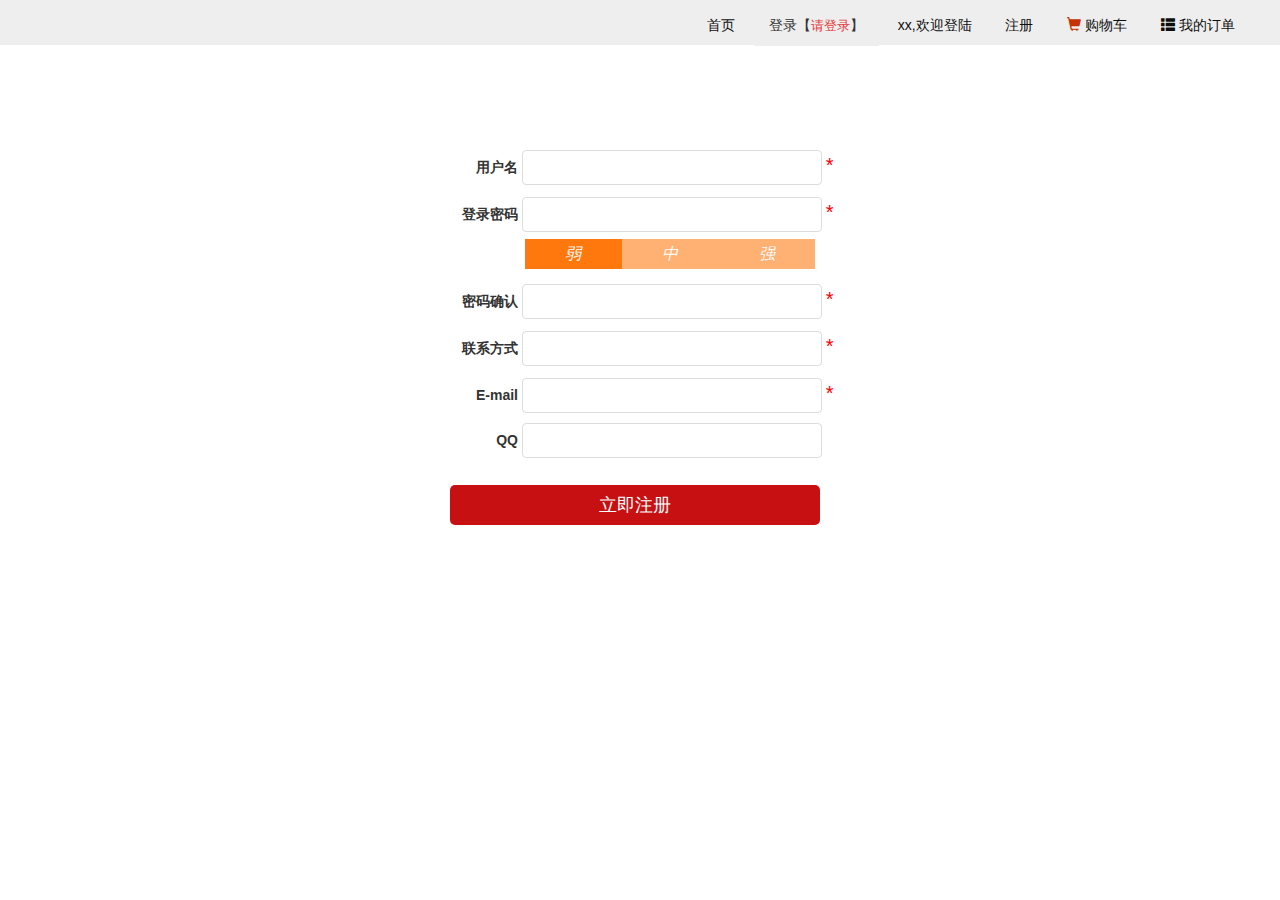
<file: register.html>
<!doctype html>
<html lang="en">
<head>
    <meta charset="UTF-8">
    <meta http-equiv="X-UA-Compatible" content="IE=edge">
    <meta name="viewport" content="width=device-width, initial-scale=1">
    <title>注册</title>
    <link rel="stylesheet" href="css/bootstrap.min.css">
    <style>
        .container {
            /*background: cornsilk;*/
        }

        form{
            margin:80px auto 0;
            padding-bottom:50px;
        }
        form .input-row{
            padding-left: 80px;
            position: relative;
            line-height: 40px;

        }
        form .input-row label{
            display:inline-block;
            width: 68px;
            text-align: right;
            margin-left:300px;

        }
        form .input-row input{
            height: 35px;
            border-radius: 4px;
            width:300px;
            overflow: hidden;
            border: 1px solid #ddd;
            text-indent: 10px;
        }
        #submit{
            width:370px;
            background-color: #c61012;
            color: #fff;
            height: 40px;
            line-height: 40px;
            border-radius: 5px;
            margin: 20px 0 0 380px;
            font-size: 18px;
            text-align:center;
            display: block;
            text-decoration: none;
        }
        #submit:active{
            background-color: #0c8dbc;
        }
        .mmqd{
            width: 290px;
            height: 30px;
            background-color:rgba(255, 120, 14, 0.58);
            line-height: 30px;
            margin-bottom: 10px;
            font-size: 16px;
        }
        .active{
            background-color: #ff780e;
        }
        .mmqd em{
            display: inline-block;
            width: 33.333%;
            text-align: center;
            color: #fff;

        }

    </style>
</head>
<body>
<div id="top-part"></div>
<div class="container">
    <form action="base/home/register.action" method="post" id="form">
        <div class="input-row">
            <label>
                用户名
            </label>
            <input type="text" name="user.userName" id="name" class="require">
            <span style="color: red;font-size: 20px"> *</span>
            <span id="nameRequierdSpan" class="requierdSpan" style="color: red;font-size: 20px"></span>
        </div>
        <div class="input-row">
            <label>
                登录密码
            </label>
            <input type="password" name="user.password" id="password" class="require">
            <span style="color: red;font-size: 20px"> *</span>
            <span id="passwordRequierdSpan" class="requierdSpan" style="color: red;font-size: 20px"></span>
        </div>
        <div class="mmqd" style="margin-left: 455px">
            <em class="active">弱</em><em>中</em><em>强</em>
        </div>
        <div class="input-row">
            <label>
                密码确认
            </label>
            <input type="password" id="passwordAgain" class="require">
            <span style="color: red;font-size: 20px"> *</span>
            <span id="passwordAgainRequierdSpan" class="requierdSpan" style="color: red;font-size: 20px"></span>
        </div>

        <div class="input-row">
            <label>
                联系方式
            </label>
            <input type="text" name="user.mobile" id="mobile" class="require">
            <span style="color: red;font-size: 20px"> *</span>
            <span id="mobileRequierdSpan" class="requierdSpan" style="color: red;font-size: 20px"></span>
        </div>
        <div class="input-row">
            <label>
                E-mail
            </label>
            <input type="text" name="user.email" id="email" class="require">
            <span style="color: red;font-size: 20px"> *</span>
            <span id="emailRequierdSpan" class="requierdSpan" style="color: red;font-size: 20px"></span>
        </div>
        <div class="input-row">
            <label>
                QQ
            </label>
            <input type="text" name="user.qq">
        </div>
        <a href="javascript:void(0);" id="submit">立即注册</a>
    </form>
</div>


</body>
<script type="text/javascript" src="js/jquery-1.11.0.min.js"></script>
<script src="js/bootstrap.min.js"></script>
<script type="text/javascript">
    $("#top-part").load("top-part.html");
</script>
<script type="text/javascript">
    $(function(){
        $("#name").blur(function() {
            var name = this.value;
            name = $.trim(name);
            if (name == "") {
                $("#nameRequierdSpan").text("用户名不能为空");
            } else {
                if(name.length<2 || name.length>10){
                    $("#nameRequierdSpan").text("用户名要在2到10位之间");
                }else{
                    $.get("base/home/checkName.action",{"_":new Date().getTime(),"user.userName":name},function(data){
                        var jsonArray = eval("(" + data + ")");
                        if(jsonArray.success){
                            $("#nameRequierdSpan").text("");
                        }else{
                            $("#nameRequierdSpan").text("用户名已经存在");
                        }
                    });
                }
            }
        });
        var aEm=document.getElementsByTagName('em');
        var pwd=document.getElementById("password");
        pwd.onkeyup=function(){
            if(this.value.length>6){
                aEm[1].className="active";
            }else {
                aEm[1].className="";
            }
            if(this.value.length>15){
                aEm[2].className="active";
            }else {
                aEm[2].className="";
            }
        }
        $("#password").blur(function() {
            var password=this.value;
            password=$.trim(password);
            if(password==""){
                $("#passwordRequierdSpan").text("密码不能为空");
            }else{
                if(password.length<6 || password.length>26){
                    $("#passwordRequierdSpan").text("密码要在6到26位之间");
                }else{
                    var regExp = /^[A-Za-z0-9]+$/;
                    var ok = regExp.test(password);
                    if(!ok){
                        $("#passwordRequierdSpan").text("密码不能含有特殊字符");
                    }else{
                        $("#passwordRequierdSpan").text("");
                    }
                }
            }
        });
        $("#passwordAgain").blur(function(){
            var passwordAgain=this.value;
            var password=$("#password").val();
            if(passwordAgain==password){
                $("#passwordAgainRequierdSpan").text("");
            }else{
                $("#passwordAgainRequierdSpan").text("确认密码与密码不符");
            }
        });
        $("#mobile").blur(function() {
            var mobile=this.value;
            mobile=$.trim(mobile);
            if(mobile==""){
                $("#mobileRequierdSpan").text("电话号码不能为空");
            }else{
                var regExp = /^(13[0-9]|15[0|1|3|6|7|8|9]|18[8|9])\d{8}$/;
                var ok = regExp.test(mobile);
                if(!ok){
                    $("#mobileRequierdSpan").text("电话号码格式不正确");
                }else{
                    $("#mobileRequierdSpan").text("");
                }
            }
        });
        $("#email").blur(function() {
            var email=this.value;
            email=$.trim(email);
            if(email==""){
                $("#emailRequierdSpan").text("邮箱不能为空");
            }else{
                var regExp = /^[\w-]+(\.[\w-]+)*@[\w-]+(\.[\w-]+)+$/;
                var ok = regExp.test(email);
                if(!ok){
                    $("#emailRequierdSpan").text("邮格式不正确");
                }else{
                    $("#emailRequierdSpan").text("");
                }
            }
        });
        $("#submit").click(function(){
            $(".require").blur();
            var flag=true;
            $.each($(".requierdSpan"),function(i,n){
                if(this.innerHTML!=""){
                    flag=false;
                    return false;
                }
            });
            if(!flag){
                $("#message").text("数据非法请检查!");
            }else{
                $("#form").submit();
            }
        });
    });
</script>
</html>
</file>
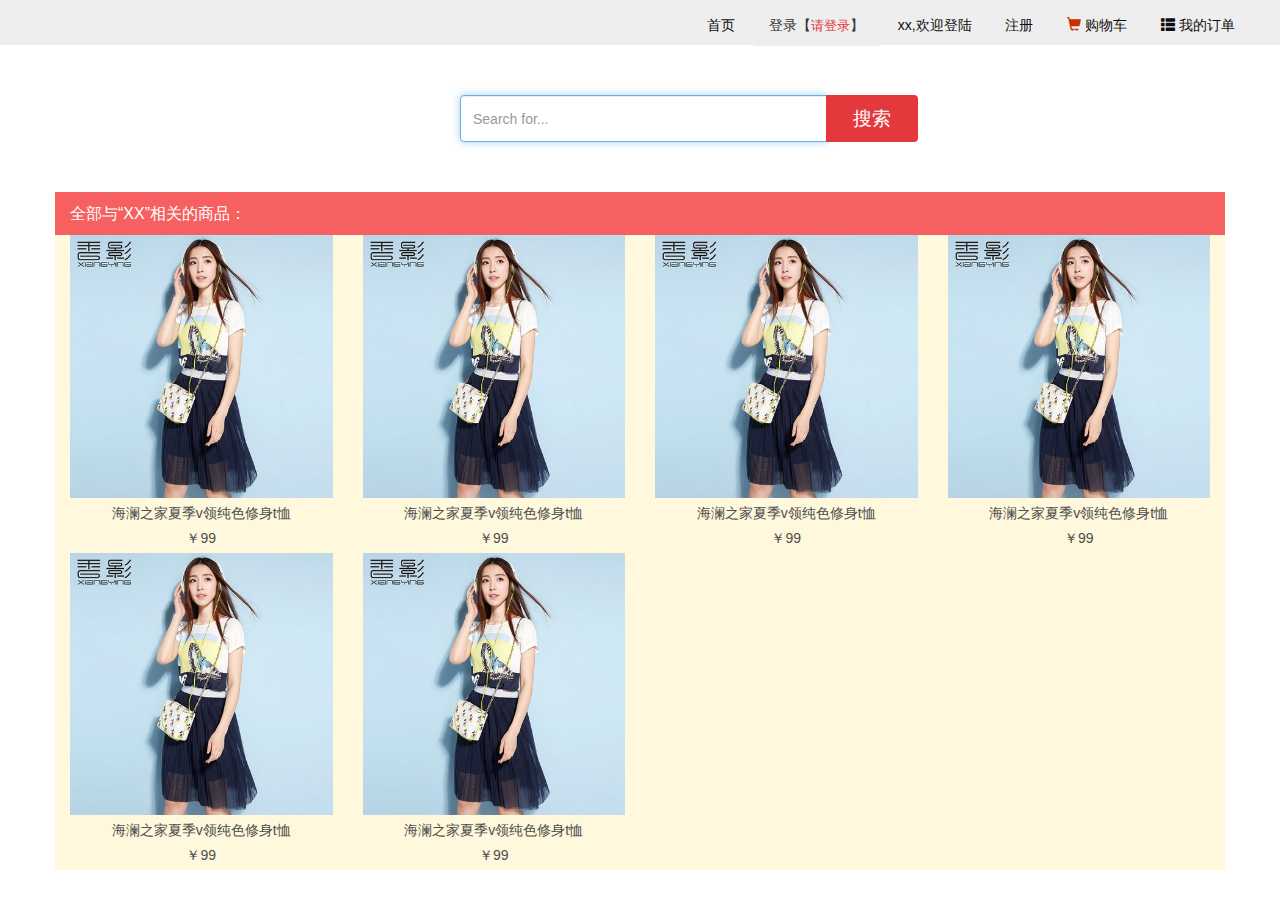
<file: search.html>
<!doctype html>
<html lang="en">
<head>
    <meta charset="UTF-8">
    <meta http-equiv="X-UA-Compatible" content="IE=edge">
    <meta name="viewport" content="width=device-width, initial-scale=1">
    <title>网上购物系统</title>
    <link rel="stylesheet" href="css/bootstrap.min.css">
    <link rel="stylesheet" href="css/sub-menu.css">
    <style>
        .container {
            background: cornsilk;
        }
        .row.row-search {
            padding: 30px 0 50px 0;
            background: #fff;
        }
        .form-control{
            height: 47px;
        }
        .btn-search{
            padding: 9px 26px;
            background: #e4393c;
            color: #fff;
            font-size: 19px;
        }
        .btn-search:hover {
            color: #fff;
            background-color: #f66060;
        }
        .goodslist div  img{
            width: 100%;
        }
        .goodslist div p{
            text-align: center;
            margin: 5px 0 ;
            color: #4d4d4d;
        }
    </style>
</head>
<body>
<!--顶部导航-->
<div id="top-part"></div>
<!--主体内容-->
<div class="container">
    <!--第一块，search模块-->
    <div class="row row-search" >
        <div class="col-md-4">
        </div>
        <div class="col-md-5">
            <div class="input-group">
                <input type="text" class="form-control" autofocus placeholder="Search for...">
                  <span class="input-group-btn">
                    <button class="btn btn-search" type="button">搜索</button>
                  </span>
            </div>
        </div>
    </div>
    <div class="row">
        <div class="col-md-12" style="height: 43px;line-height: 43px;color: #fff;font-size: 16px; background: #f66060">
            全部与“XX”相关的商品：
        </div>
    </div>
    <div class="row goodslist">
        <div class="col-md-3" >
            <a href="#">
                <img src="images/5.jpg" alt="">
                <p>海澜之家夏季v领纯色修身t恤</p>
                <p>￥99</p>
            </a>
        </div>
        <div class="col-md-3" >
            <a href="#">
                <img src="images/5.jpg" alt="">
                <p>海澜之家夏季v领纯色修身t恤</p>
                <p>￥99</p>
            </a>
        </div>
        <div class="col-md-3" >
            <a href="#">
                <img src="images/5.jpg" alt="">
                <p>海澜之家夏季v领纯色修身t恤</p>
                <p>￥99</p>
            </a>
        </div>
        <div class="col-md-3" >
            <a href="#">
                <img src="images/5.jpg" alt="">
                <p>海澜之家夏季v领纯色修身t恤</p>
                <p>￥99</p>
            </a>
        </div>
        <div class="col-md-3" >
            <a href="#">
                <img src="images/5.jpg" alt="">
                <p>海澜之家夏季v领纯色修身t恤</p>
                <p>￥99</p>
            </a>
        </div>
        <div class="col-md-3" >
            <a href="#">
                <img src="images/5.jpg" alt="">
                <p>海澜之家夏季v领纯色修身t恤</p>
                <p>￥99</p>
            </a>
        </div>
    </div>
</div>

</body>
<script src="js/jquery-1.11.0.min.js"></script>
<script src="js/bootstrap.min.js"></script>
<script type="text/javascript">
    $("#top-part").load("top-part.html");
</script>

</html>
</file>
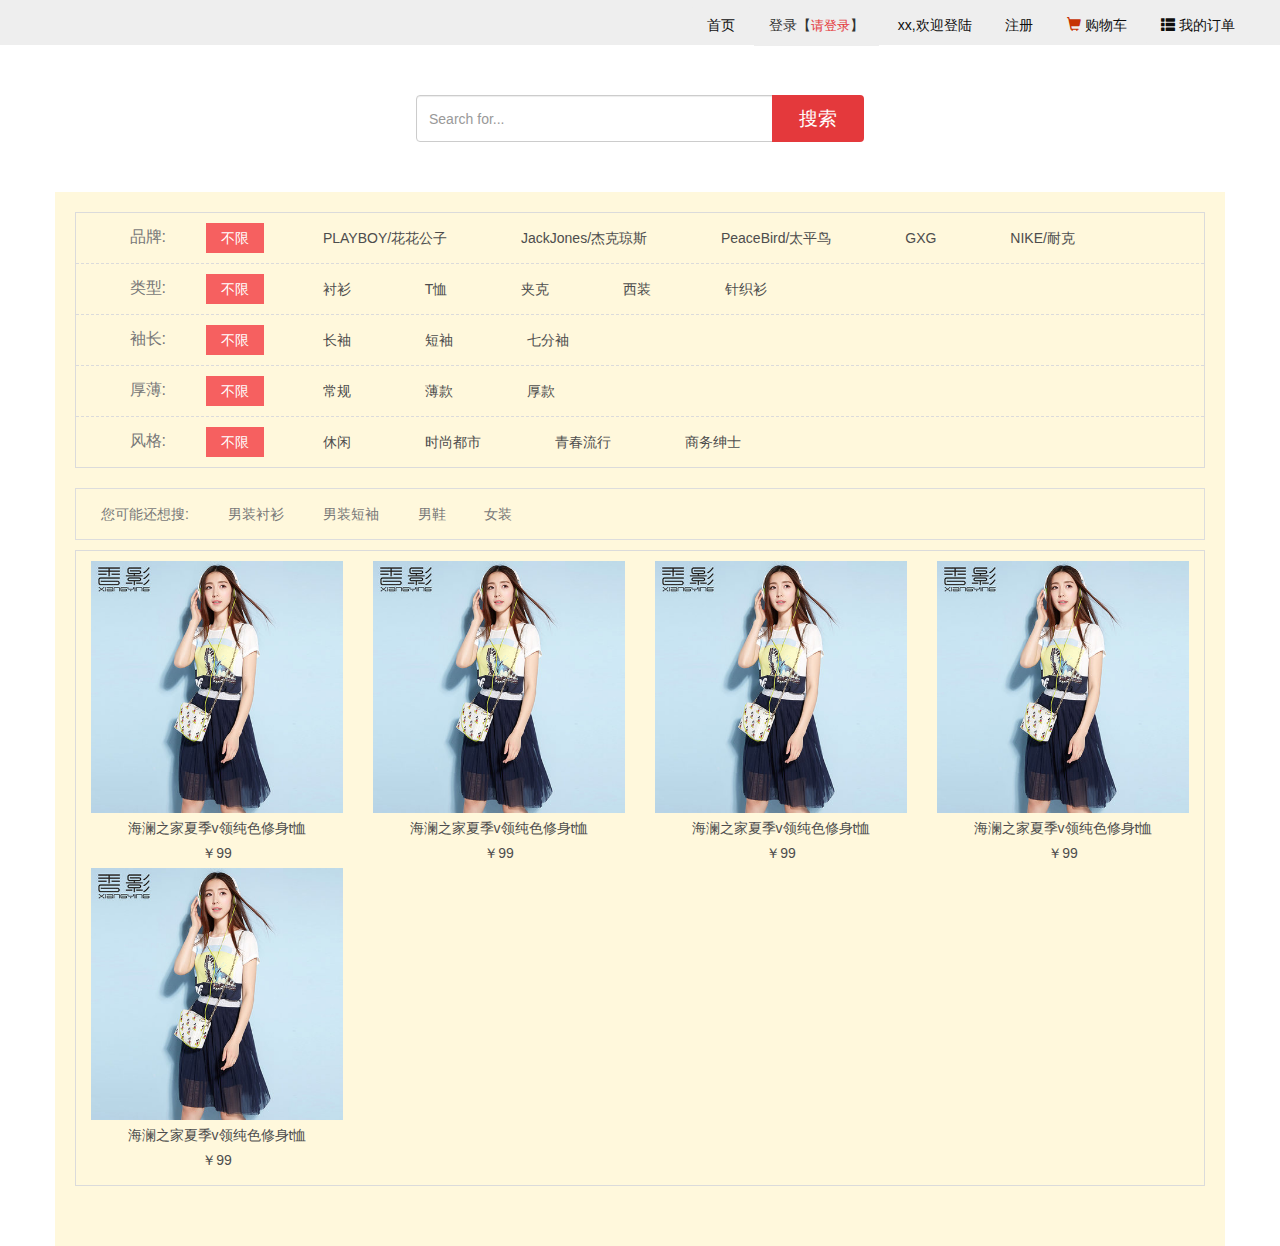
<file: sortgoods.html>
<!doctype html>
<html lang="en">
<head>
    <meta charset="UTF-8">
    <meta http-equiv="X-UA-Compatible" content="IE=edge">
    <meta name="viewport" content="width=device-width, initial-scale=1">
    <title>商品分类</title>
    <link rel="stylesheet" href="css/bootstrap.min.css">
    <link rel="stylesheet" href="css/sub-menu.css">
    <style>
        .container {
            background: cornsilk;
            padding:10px 20px 50px;
        }
        a {
            text-decoration: none;
            color: #4d4d4d;
        }
        img {
            width: 100%;
        }
        section {
            width: 100%;
            margin-top: 10px;
            overflow-y: auto;
        }
        section ul {
            border: 1px solid #dbdbdb;
            padding: 0;
            overflow-y: auto;
        }
        /*分类部分*/
        .screen ul li {
            padding: 10px;
            border-bottom: 1px dashed #dbdbdb;
            position: relative;
            line-height: 27px;
            list-style: none;
        }
        .screen ul li:last-child {
            border-bottom: 0;
        }
        .screen li .firstterm{
            position: absolute;
            color: #797979;
            font-size: 16px;
            width: 80px;
            text-align: right;
        }
        .screen li .otherterm {
            display: inline-block;
            padding-left: 100px;
        }
        .ra-brand,.ra-type,.ra-sleeve,.ra-thickness,.ra-style {
            position: relative;
            display: inline-block;
            height: 30px;
            margin: 0 20px;
        }
        input[type=radio]+a {
            display: inline-block;
            padding: 0 15px;
            height: 30px;
            line-height: 30px;
            text-align: center;
        }
        input[type=radio] {
            margin: 0;
            position: absolute;
            width: 100%;
            height: 30px;
            z-index: 10000;
            opacity: 0;
        }
        input[type=radio]:checked+a {
            background-color: #f66060;
            color: #fff;
        }
        .screen1{
            min-height: 40px;
            border: 1px solid #ddd;
            line-height: 40px;
        }
        .screen1 div span{
            display: inline-block;
            padding: 5px 10px;
            margin-left:15px ;
            color: #797979;
        }
        .goodslist ul{
            padding: 10px 0;
        }
        .goodslist ul li{
            list-style: none;
        }
        .goodslist ul li img{
            width: 100%;
        }
        .goodslist ul li p{
            text-align: center;
            margin: 5px 0 ;
            color: #4d4d4d;
        }
    </style>
</head>
<body>
<!--顶部导航-->
<div id="top-part"></div>
<div id="search-part"></div>

<!--主体内容-->
<div class="container">
    <section class="screen">
        <ul>
            <li>
                <span class="firstterm ">品牌:</span>
                <div class="otherterm">
                    <div class="ra-brand">
                        <input type="radio" name="brand" class="ra" checked value="">
                        <a href="javascript:void(0);">不限</a>
                    </div>
                    <div class="ra-brand">
                        <input type="radio" name="brand" class="ra" value="PLAYBOY/花花公子">
                        <a href="javascript:void(0);">PLAYBOY/花花公子</a>
                    </div>
                    <div class="ra-brand">
                        <input type="radio" name="brand" class="ra" value="JackJones/杰克琼斯">
                        <a href="javascript:void(0);">JackJones/杰克琼斯</a>
                    </div>
                    <div class="ra-brand">
                        <input type="radio" name="brand" class="ra" value="PEACEBIRD/太平鸟">
                        <a href="javascript:void(0);">PeaceBird/太平鸟</a>
                    </div>
                    <div class="ra-brand">
                        <input type="radio" name="brand" class="ra" value="GXG">
                        <a href="javascript:void(0);">GXG</a>
                    </div>
                    <div class="ra-brand">
                        <input type="radio" name="brand" class="ra"value="NIKE/耐克">
                        <a href="javascript:void(0);">NIKE/耐克</a>
                    </div>
                </div>
            </li>
            <li>
                <span class="firstterm ">类型:</span>
                <div class="otherterm">
                    <div class="ra-type">
                        <input type="radio" name="type" checked value="">
                        <a href="javascript:void(0);">不限</a>
                    </div>
                    <div class="ra-type">
                        <input type="radio" name="type" value="衬衫">
                        <a href="javascript:void(0);">衬衫</a>
                    </div>
                    <div class="ra-type">
                        <input type="radio" name="type" value="T恤">
                        <a href="javascript:void(0);">T恤</a>
                    </div>
                    <div class="ra-type">
                        <input type="radio" name="type" value="夹克">
                        <a href="javascript:void(0);">夹克</a>
                    </div>
                    <div class="ra-type">
                        <input type="radio" name="type" value="西装">
                        <a href="javascript:void(0);">西装</a>
                    </div>
                    <div class="ra-type">
                        <input type="radio" name="type" value="针织衫">
                        <a href="javascript:void(0);">针织衫</a>
                    </div>
                </div>
            </li>
            <li>
                <span class="firstterm ">袖长:</span>
                <div class="otherterm">
                    <div class="ra-sleeve">
                        <input type="radio" name="sleeve" checked value="">
                        <a href="javascript:void(0);">不限</a>
                    </div>
                    <div class="ra-sleeve">
                        <input type="radio" name="sleeve" value="长袖">
                        <a href="javascript:void(0);">长袖</a>
                    </div>
                    <div class="ra-sleeve">
                        <input type="radio" name="sleeve"value="短袖">
                        <a href="javascript:void(0);">短袖</a>
                    </div>
                    <div class="ra-sleeve">
                        <input type="radio" name="sleeve" value="七分袖">
                        <a href="javascript:void(0);">七分袖</a>
                    </div>
                </div>
            </li>
            <li>
                <span class="firstterm ">厚薄:</span>
                <div class="otherterm">
                    <div class="ra-thickness">
                        <input type="radio" name="thickness"  checked value="">
                        <a href="javascript:void(0);">不限</a>
                    </div>
                    <div class="ra-thickness">
                        <input type="radio" name="thickness" value="常规">
                        <a href="javascript:void(0);">常规</a>
                    </div>
                    <div class="ra-thickness">
                        <input type="radio" name="thickness" value="薄款">
                        <a href="javascript:void(0);">薄款</a>
                    </div>
                    <div class="ra-thickness">
                        <input type="radio" name="thickness" value="厚款">
                        <a href="javascript:void(0);">厚款</a>
                    </div>
                </div>
            </li>
            <li>
                <span class="firstterm ">风格:</span>
                <div class="otherterm">
                    <div class="ra-style">
                        <input type="radio" name="style" checked value="">
                        <a href="javascript:void(0);">不限</a>
                    </div>
                    <div class="ra-style">
                        <input type="radio" name="style" value="休闲">
                        <a href="javascript:void(0);">休闲</a>
                    </div>
                    <div class="ra-style">
                        <input type="radio" name="style" value="时尚都市">
                        <a href="javascript:void(0);">时尚都市</a>
                    </div>
                    <div class="ra-style">
                        <input type="radio" name="style" value="青春流行">
                        <a href="javascript:void(0);">青春流行</a>
                    </div>
                    <div class="ra-style">
                        <input type="radio" name="style" value="商务绅士">
                        <a href="javascript:void(0);">商务绅士</a>
                    </div>
                </div>
            </li>
        </ul>
    </section>
    <section class="screen1">
        <div>
            <span>您可能还想搜:</span>
            <span>男装衬衫 </span>
            <span>男装短袖 </span>
            <span>男鞋 </span>
            <span>女装 </span>
        </div>
    </section>
    <section class="goodslist" >
        <ul id="goodShow">
            <li class="col-sm-3">
                <a href="#">
                    <img src="images/5.jpg" alt="">
                    <p>海澜之家夏季v领纯色修身t恤</p>
                    <p>￥99</p>
                </a>
            </li>
            <li class="col-sm-3">
                <a href="#">
                    <img src="images/5.jpg" alt="">
                    <p>海澜之家夏季v领纯色修身t恤</p>
                    <p>￥99</p>
                </a>
            </li> <li class="col-sm-3">
            <a href="#">
                <img src="images/5.jpg" alt="">
                <p>海澜之家夏季v领纯色修身t恤</p>
                <p>￥99</p>
            </a>
        </li> <li class="col-sm-3">
            <a href="#">
                <img src="images/5.jpg" alt="">
                <p>海澜之家夏季v领纯色修身t恤</p>
                <p>￥99</p>
            </a>
        </li> <li class="col-sm-3">
            <a href="#">
                <img src="images/5.jpg" alt="">
                <p>海澜之家夏季v领纯色修身t恤</p>
                <p>￥99</p>
            </a>
        </li>
        </ul>
    </section>
</div>

</body>
<script src="js/jquery-1.11.0.min.js"></script>
<script src="js/bootstrap.min.js"></script>
<script type="text/javascript">
    $("#top-part").load("top-part.html");
    $("#search-part").load("search-part.html");
</script>

</html>
</file>
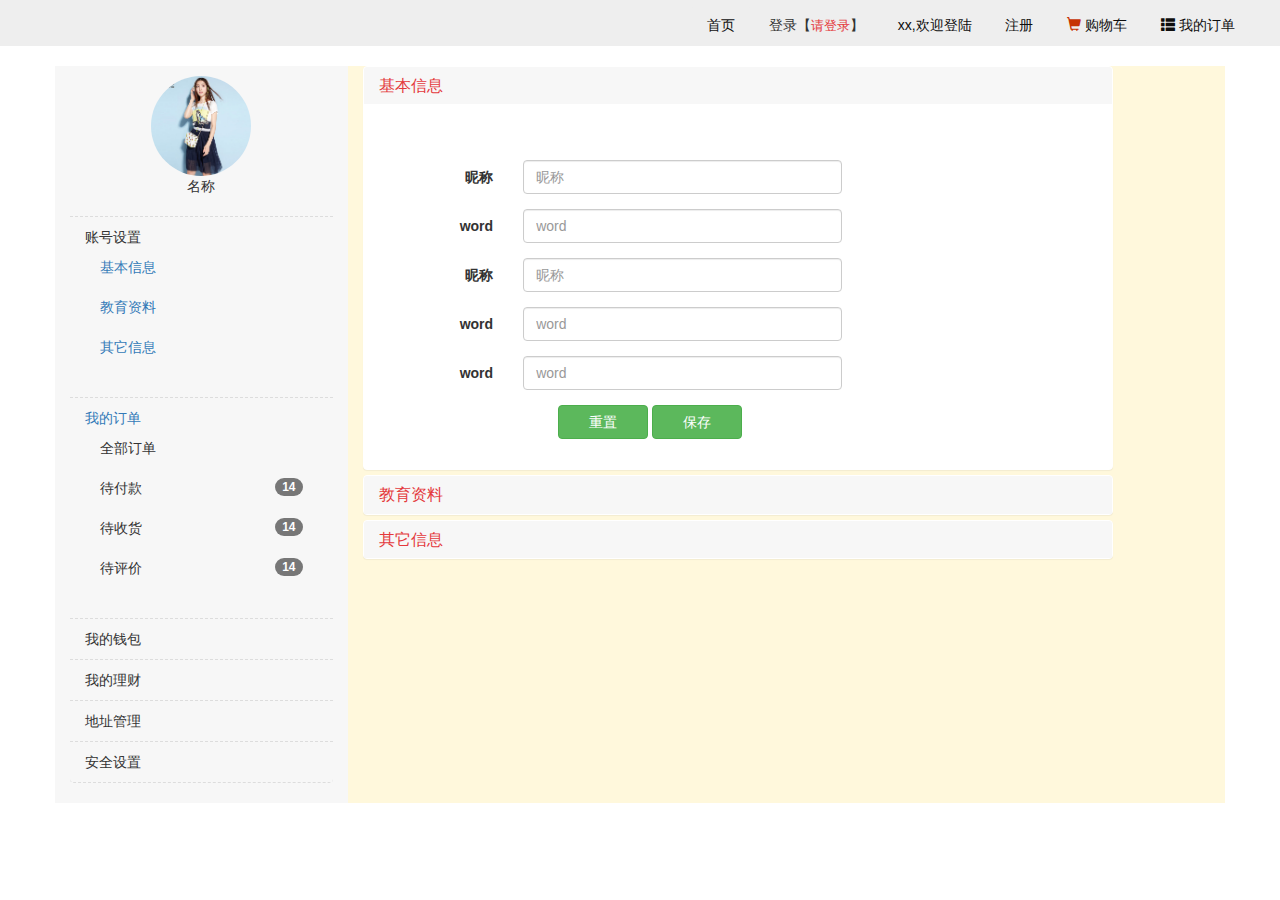
<file: user.html>
<!doctype html>
<html lang="en">
<head>
    <meta charset="UTF-8">
    <meta http-equiv="X-UA-Compatible" content="IE=edge">
    <meta name="viewport" content="width=device-width, initial-scale=1">
    <title>网上购物系统</title>
    <link rel="stylesheet" href="css/bootstrap.min.css">
    <style>
        .container {
            background: cornsilk;
        }
        img{
            width: 100%;
        }
        ul{
            border: 0;
        }
        .list-group-item{
            margin-bottom: 0;
            border: 0;
            border-bottom: 1px dashed #ddd;
            background-color: inherit;
        }
        .list2{
            border-bottom: 0;
        }
        .panel-default>.panel-heading {
            color: #e4393c;
            background-color: #f7f7f7;
            border-color: #fff;
        }
        .panel-default {
             border-color: #fff;
        }
        .panel-group .panel-heading+.panel-collapse>.panel-body {
             border-top: 1px solid #fff;
        }
        .save {
            padding: 6px 30px;
        }
    </style>
</head>
<body>
<!--顶部导航-->
<div id="top-part"></div>
<!--<div id="search-part"></div>-->

<!--主体内容-->
<div class="container">
    <div class="row">
        <div class="col-md-3" style="background: #f7f7f7">
            <ul class="list-group">
                <li  class="list-group-item" id="userimg-part"></li>
                <li class="list-group-item">账号设置
                    <ul class="list-group">
                        <li class="list-group-item list2">
                            <a data-toggle="collapse" data-parent="#accordion" href="#collapseOne" aria-expanded="true" aria-controls="collapseOne">基本信息</a>
                        </li>
                        <li class="list-group-item list2">
                            <a data-toggle="collapse" data-parent="#accordion" href="#collapseTwo" aria-expanded="false" aria-controls="collapseTwo">教育资料</a>
                        </li>
                        <li class="list-group-item list2">
                            <a data-toggle="collapse" data-parent="#accordion" href="#collapseThree" aria-expanded="false" aria-controls="collapseThree">其它信息</a>
                        </li>
                    </ul>
                </li>
                <li class="list-group-item">
                    <a href="order.html">我的订单</a>
                    <ul class="list-group">
                        <li class="list-group-item list2">
                            全部订单
                        </li>
                        <li class="list-group-item list2">
                            <span class="badge">14</span>
                            待付款
                        </li>
                        <li class="list-group-item list2">
                            <span class="badge">14</span>
                            待收货
                        </li>
                        <li class="list-group-item list2">
                            <span class="badge">14</span>
                            待评价
                        </li>
                    </ul>
                </li>
                <li class="list-group-item">我的钱包</li>
                <li class="list-group-item">我的理财</li>
                <li class="list-group-item">地址管理</li>
                <li class="list-group-item">安全设置</li>
            </ul>
        </div>
        <div class="col-md-8">
            <div class="panel-group" id="accordion" role="tablist" aria-multiselectable="true">
                <div class="panel panel-default">
                    <div class="panel-heading" role="tab" id="headingOne">
                        <h4 class="panel-title">
                            <a role="button" data-toggle="collapse" data-parent="#accordion" href="#collapseOne" aria-expanded="true" aria-controls="collapseOne">
                                基本信息
                            </a>
                        </h4>
                    </div>
                    <div id="collapseOne" class="panel-collapse collapse in" role="tabpanel" aria-labelledby="headingOne">
                        <div class="panel-body">
                            <div class="col-md-offset-1 col-md-7">
                                <form class="form-horizontal" style="margin-top: 40px">
                                    <div class="form-group">
                                        <label for="input1" class="col-sm-2 control-label">昵称</label>
                                        <div class="col-sm-10">
                                            <input type="text" class="form-control" id="input1" placeholder="昵称">
                                        </div>
                                    </div>
                                    <div class="form-group">
                                        <label for="input2" class="col-sm-2 control-label">word</label>
                                        <div class="col-sm-10">
                                            <input type="text" class="form-control" id="input2" placeholder="word">
                                        </div>
                                    </div>
                                    <div class="form-group">
                                        <label for="input3" class="col-sm-2 control-label">昵称</label>
                                        <div class="col-sm-10">
                                            <input type="text" class="form-control" id="input3" placeholder="昵称">
                                        </div>
                                    </div>
                                    <div class="form-group">
                                        <label for="input4" class="col-sm-2 control-label">word</label>
                                        <div class="col-sm-10">
                                            <input type="text" class="form-control" id="input4" placeholder="word">
                                        </div>
                                    </div>
                                    <div class="form-group">
                                        <label for="input5" class="col-sm-2 control-label">word</label>
                                        <div class="col-sm-10">
                                            <input type="text" class="form-control" id="input5" placeholder="word">
                                        </div>
                                    </div>
                                    <div class="form-group">
                                        <div class="col-sm-offset-3 col-sm-8">
                                            <button type="button" class="btn btn-success save">重置</button>
                                            <button type="button" class="btn btn-success save">保存</button>
                                        </div>
                                    </div>
                                </form>
                            </div>
                        </div>
                    </div>
                </div>
                <div class="panel panel-default">
                    <div class="panel-heading" role="tab" id="headingTwo">
                        <h4 class="panel-title">
                            <a class="collapsed" role="button" data-toggle="collapse" data-parent="#accordion" href="#collapseTwo" aria-expanded="false" aria-controls="collapseTwo">
                                教育资料
                            </a>
                        </h4>
                    </div>
                    <div id="collapseTwo" class="panel-collapse collapse" role="tabpanel" aria-labelledby="headingTwo">
                        <div class="panel-body">
                            <div class="col-md-offset-1 col-md-7">
                                <form class="form-horizontal" style="margin-top: 40px">
                                    <div class="form-group">
                                        <label for="input6" class="col-sm-2 control-label">昵称</label>
                                        <div class="col-sm-10">
                                            <input type="text" class="form-control" id="input6" placeholder="昵称">
                                        </div>
                                    </div>
                                    <div class="form-group">
                                        <label for="input7" class="col-sm-2 control-label">word</label>
                                        <div class="col-sm-10">
                                            <input type="text" class="form-control" id="input7" placeholder="word">
                                        </div>
                                    </div>
                                    <div class="form-group">
                                        <label for="input8" class="col-sm-2 control-label">昵称</label>
                                        <div class="col-sm-10">
                                            <input type="text" class="form-control" id="input8" placeholder="昵称">
                                        </div>
                                    </div>
                                    <div class="form-group">
                                        <label for="input9" class="col-sm-2 control-label">word</label>
                                        <div class="col-sm-10">
                                            <input type="text" class="form-control" id="input9" placeholder="word">
                                        </div>
                                    </div>
                                    <div class="form-group">
                                        <label for="input10" class="col-sm-2 control-label">word</label>
                                        <div class="col-sm-10">
                                            <input type="text" class="form-control" id="input10" placeholder="word">
                                        </div>
                                    </div>
                                    <div class="form-group">
                                        <div class="col-sm-offset-3 col-sm-8">
                                            <button type="button" class="btn btn-success save">重置</button>
                                            <button type="button" class="btn btn-success save">保存</button>
                                        </div>
                                    </div>
                                </form>
                            </div>
                        </div>
                    </div>
                </div>
                <div class="panel panel-default">
                    <div class="panel-heading" role="tab" id="headingThree">
                        <h4 class="panel-title">
                            <a class="collapsed" role="button" data-toggle="collapse" data-parent="#accordion" href="#collapseThree" aria-expanded="false" aria-controls="collapseThree">
                                其它信息
                            </a>
                        </h4>
                    </div>
                    <div id="collapseThree" class="panel-collapse collapse" role="tabpanel" aria-labelledby="headingThree">
                        <div class="panel-body">
                            <div class="col-md-offset-1 col-md-7">
                                <form class="form-horizontal" style="margin-top: 40px">
                                    <div class="form-group">
                                        <label for="input11" class="col-sm-2 control-label">昵称</label>
                                        <div class="col-sm-10">
                                            <input type="text" class="form-control" id="input11" placeholder="昵称">
                                        </div>
                                    </div>
                                    <div class="form-group">
                                        <label for="input12" class="col-sm-2 control-label">word</label>
                                        <div class="col-sm-10">
                                            <input type="text" class="form-control" id="input12" placeholder="word">
                                        </div>
                                    </div>
                                    <div class="form-group">
                                        <label for="input13" class="col-sm-2 control-label">昵称</label>
                                        <div class="col-sm-10">
                                            <input type="text" class="form-control" id="input13" placeholder="昵称">
                                        </div>
                                    </div>
                                    <div class="form-group">
                                        <label for="input14" class="col-sm-2 control-label">word</label>
                                        <div class="col-sm-10">
                                            <input type="text" class="form-control" id="input14" placeholder="word">
                                        </div>
                                    </div>
                                    <div class="form-group">
                                        <label for="input15" class="col-sm-2 control-label">word</label>
                                        <div class="col-sm-10">
                                            <input type="text" class="form-control" id="input15" placeholder="word">
                                        </div>
                                    </div>
                                    <div class="form-group">
                                        <div class="col-sm-offset-3 col-sm-8">
                                            <button type="button" class="btn btn-success save">重置</button>
                                            <button type="button" class="btn btn-success save">保存</button>
                                        </div>
                                    </div>
                                </form>
                            </div>
                        </div>
                    </div>
                </div>
            </div>
        </div>
    </div>
</div>
</body>
<script src="js/jquery-1.11.0.min.js"></script>
<script src="js/bootstrap.min.js"></script>
<script type="text/javascript">
    $("#top-part").load("top-part.html");
    $("#search-part").load("search-part.html");
    $("#userimg-part").load("userimg-part.html");
</script>
</html>
</file>
<file: css/sub-menu.css>
.topmenu
{
    width: 255px;
    border: 2px solid #e4393c;
    margin: 0;
    padding: 0;
    position: absolute;
    top: -2px;
}
.toptitle {
    height: 43px;
    line-height: 43px;
    font-size: 16px;
    font-weight: bold;
    color: White;
    background: #e4393c;
    position: absolute;
    width: 255px;
    top: -43px;
}
.topmenu li
{
    height: 38px;
    line-height: 38px;
    font-size: 14px;
    list-style-type: none;
    text-align: left;
    padding-left: 15px;
    z-index: 3;
    border-bottom: 1px dashed #eee;
}
.topmenu li a
{
    text-decoration: none;
    color: #313131;
}
.topmenu li a:hover
{
    text-decoration: underline;
    font-weight: bold;
    color: #e4393c;
}
.topmenu .lihover /*鼠标移动到上面时，应用的样式*/
{
    border: 1px solid #DDD;
    border-right: 0;
    box-shadow: 0 0 8px #DDD;
    -moz-box-shadow: 0 0 8px #DDD;
    -webkit-box-shadow: 0 0 8px #DDD;
    background-image: none;
    height:60px;
    border-left:4px solid #e4393c;
    position: relative;
}
.topmenu .lihover .submenu /*悬浮层*/
{
    display: block;
}

.topmenu .lihover b
{
    display:block;
    height:30px;
    line-height:30px;
    font-weight:normal;
    font-size:10px;
}
.submenu
{
    display: none;
    width: 500px;
    left: 195px;
    position: absolute;
    top: -5px;
    border: 1px solid #DDD;
    z-index: 4;
    background: white;
    box-shadow: 0 0 8px #DDD;
    -moz-box-shadow: 0 0 8px #DDD;
    -webkit-box-shadow: 0 0 8px #DDD;
}
.leftdiv
{
    float: left;
    width: 490px;
    margin: 5px;
}

.leftdiv dl
{
    display: block;
    border-bottom: 1px dashed #EEE;
    padding-bottom: 6px;
    overflow: hidden;
}
.leftdiv dl:last-child{
    border-bottom:0;
}
.leftdiv dl dt
{
    display: block;
    float: left;
    width: 60px;
    text-align: right;
    height: 22px;
    line-height: 22px;
    padding-right: 6px;
}

.leftdiv dl dt a
{
    color: #e4393c;
    font-weight: bold;
    text-decoration: underline;
    font-size: 10pt;
}
.leftdiv dl dd
{
    display: block;
    overflow: hidden;
}
.leftdiv dl dd a
{
    display: block;
    float: left;
    border-left: 1px solid #CCC;
    color: #737373;
    font-size: 9pt;
    padding: 0 8px;
    height: 14px;
    line-height: 14px;
    margin: 4px 0;
}
.topmenu li b
{
    display:none;
}
</file>
